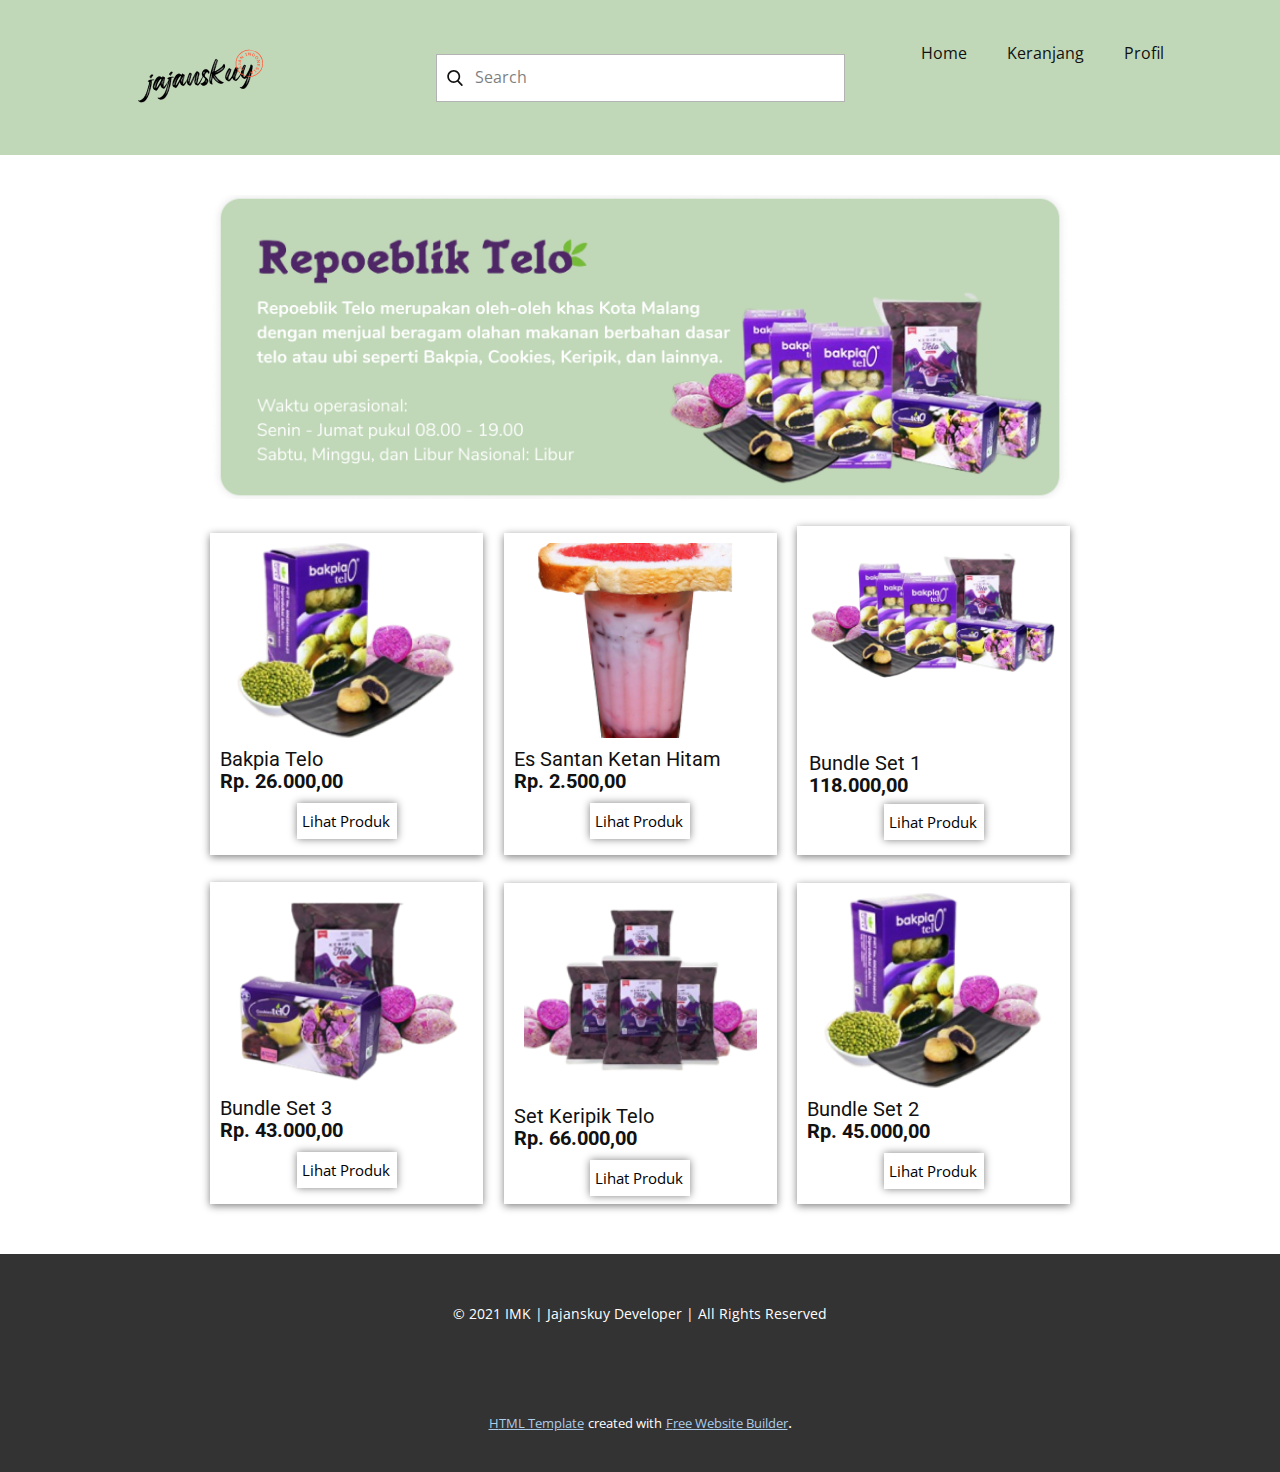
<file: index.html>
<!DOCTYPE html>
<html style="font-size: 16px;">
  <head>
    <meta name="viewport" content="width=device-width, initial-scale=1.0">
    <meta charset="utf-8">
    <meta name="keywords" content="Bakpia TeloRp. 26.000,00, Bundle Set 1&nbsp;&nbsp;118.000,00, Es Santan Ketan HitamRp. 2.500,00, Set Keripik TeloRp. 66.000,00, Bundle Set 2Rp. 45.000,00, Bundle Set 3Rp. 43.000,00">
    <meta name="description" content="">
    <meta name="page_type" content="np-template-header-footer-from-plugin">
    <title>Home</title>
    <link rel="stylesheet" href="nicepage.css" media="screen">
<link rel="stylesheet" href="Home.css" media="screen">
    <script class="u-script" type="text/javascript" src="jquery.js" defer=""></script>
    <script class="u-script" type="text/javascript" src="nicepage.js" defer=""></script>
    <meta name="generator" content="Nicepage 4.2.0, nicepage.com">
    <link id="u-theme-google-font" rel="stylesheet" href="https://fonts.googleapis.com/css?family=Roboto:100,100i,300,300i,400,400i,500,500i,700,700i,900,900i|Open+Sans:300,300i,400,400i,600,600i,700,700i,800,800i">
    
    
    <script type="application/ld+json">{
		"@context": "http://schema.org",
		"@type": "Organization",
		"name": "",
		"logo": "images/2_150.png"
}</script>
    <meta name="theme-color" content="#478ac9">
    <meta property="og:title" content="Home">
    <meta property="og:type" content="website">
  </head>
  <body data-home-page="Home.html" data-home-page-title="Home" class="u-body u-overlap"><header class="u-clearfix u-custom-color-1 u-header u-header" id="sec-928f"><div class="u-clearfix u-sheet u-sheet-1">
        <a href="https://nicepage.com" class="u-image u-logo u-image-1" data-image-width="150" data-image-height="68">
          <img src="images/2_150.png" class="u-logo-image u-logo-image-1">
        </a>
        <form action="#" method="get" class="u-border-1 u-border-grey-30 u-search u-search-left u-white u-search-1">
          <button class="u-search-button" type="submit">
            <span class="u-search-icon u-spacing-10">
              <svg class="u-svg-link" preserveAspectRatio="xMidYMin slice" viewBox="0 0 56.966 56.966"><use xmlns:xlink="http://www.w3.org/1999/xlink" xlink:href="#svg-10b7"></use></svg>
              <svg xmlns="http://www.w3.org/2000/svg" xmlns:xlink="http://www.w3.org/1999/xlink" version="1.1" id="svg-10b7" x="0px" y="0px" viewBox="0 0 56.966 56.966" style="enable-background:new 0 0 56.966 56.966;" xml:space="preserve" class="u-svg-content"><path d="M55.146,51.887L41.588,37.786c3.486-4.144,5.396-9.358,5.396-14.786c0-12.682-10.318-23-23-23s-23,10.318-23,23  s10.318,23,23,23c4.761,0,9.298-1.436,13.177-4.162l13.661,14.208c0.571,0.593,1.339,0.92,2.162,0.92  c0.779,0,1.518-0.297,2.079-0.837C56.255,54.982,56.293,53.08,55.146,51.887z M23.984,6c9.374,0,17,7.626,17,17s-7.626,17-17,17  s-17-7.626-17-17S14.61,6,23.984,6z"></path></svg>
            </span>
          </button>
          <input class="u-search-input u-search-input-1" type="search" name="search" value="" placeholder="Search">
        </form>
        <a href="https://nicepage.com/k/university-website-templates" class="u-border-1 u-border-active-palette-2-base u-border-hover-palette-1-base u-btn u-button-style u-none u-text-palette-1-base u-btn-1"></a>
        <nav class="u-menu u-menu-dropdown u-offcanvas u-menu-1">
          <div class="menu-collapse">
            <a class="u-button-style u-nav-link" href="#">
              <svg viewBox="0 0 24 24"><use xmlns:xlink="http://www.w3.org/1999/xlink" xlink:href="#menu-hamburger"></use></svg>
              <svg version="1.1" xmlns="http://www.w3.org/2000/svg" xmlns:xlink="http://www.w3.org/1999/xlink"><defs><symbol id="menu-hamburger" viewBox="0 0 16 16" style="width: 16px; height: 16px;"><rect y="1" width="16" height="2"></rect><rect y="7" width="16" height="2"></rect><rect y="13" width="16" height="2"></rect>
</symbol>
</defs></svg>
            </a>
          </div>
          <div class="u-custom-menu u-nav-container">
            <ul class="u-nav u-unstyled"><li class="u-nav-item"><a class="u-button-style u-nav-link" href="Home.html">Home</a>
</li><li class="u-nav-item"><a class="u-button-style u-nav-link" href="Keranjang.html">Keranjang</a>
</li><li class="u-nav-item"><a class="u-button-style u-nav-link" href="Profil.html">Profil</a>
</li></ul>
          </div>
          <div class="u-custom-menu u-nav-container-collapse">
            <div class="u-black u-container-style u-inner-container-layout u-opacity u-opacity-95 u-sidenav">
              <div class="u-inner-container-layout u-sidenav-overflow">
                <div class="u-menu-close"></div>
                <ul class="u-align-center u-nav u-popupmenu-items u-unstyled u-nav-2"><li class="u-nav-item"><a class="u-button-style u-nav-link" href="Home.html">Home</a>
</li><li class="u-nav-item"><a class="u-button-style u-nav-link" href="Keranjang.html">Keranjang</a>
</li><li class="u-nav-item"><a class="u-button-style u-nav-link" href="Profil.html">Profil</a>
</li></ul>
              </div>
            </div>
            <div class="u-black u-menu-overlay u-opacity u-opacity-70"></div>
          </div>
        </nav>
      </div></header>
    <section class="u-clearfix u-section-1" id="sec-2826">
      <div class="u-clearfix u-sheet u-sheet-1">
        <img class="u-image u-image-default u-image-1" src="images/Group79.png" alt="" data-image-width="882" data-image-height="326"><!--post_details--><!--post_details_options_json--><!--{"source":""}--><!--/post_details_options_json--><!--blog_post-->
        <div class="u-container-style u-post-details u-post-details-1">
          <div class="u-container-layout u-container-layout-1"><!--blog_post_image-->
            <img src="images/image401.png" alt="" class="u-blog-control u-image u-image-default u-image-2" data-image-width="240" data-image-height="123"><!--/blog_post_image-->
            <h2 class="u-text u-text-default u-text-1">Bundle Set 1&nbsp;<b>&nbsp;<br>118.000,00</b>
            </h2>
            <a href="https://nicepage.com/k/awards-website-templates" class="u-border-none u-btn u-button-style u-hover-custom-color-1 u-none u-text-black u-text-hover-white u-btn-1">
              <span style="font-weight: normal;">Lihat Produk</span>
            </a>
          </div>
        </div><!--/blog_post--><!--/post_details--><!--post_details--><!--post_details_options_json--><!--{"source":""}--><!--/post_details_options_json--><!--blog_post-->
        <div class="u-container-style u-post-details u-post-details-2">
          <div class="u-container-layout u-container-layout-2"><!--blog_post_image-->
            <img src="images/image342.png" alt="" class="u-blog-control u-image u-image-default u-image-3" data-image-width="196" data-image-height="180"><!--/blog_post_image-->
            <h2 class="u-text u-text-default u-text-2">Bakpia Telo<br><b>Rp. 26.000,00</b>
            </h2>
            <a href="barang-bakpia.html" data-page-id="1119196" class="u-border-none u-btn u-button-style u-hover-custom-color-1 u-none u-text-black u-text-hover-white u-btn-2">
              <span style="font-weight: normal;">Lihat Produk</span>
            </a>
          </div>
        </div><!--/blog_post--><!--/post_details--><!--post_details--><!--post_details_options_json--><!--{"source":""}--><!--/post_details_options_json--><!--blog_post-->
        <div class="u-container-style u-post-details u-post-details-3">
          <div class="u-container-layout u-container-layout-3"><!--blog_post_image-->
            <img src="images/image143.png" alt="" class="u-blog-control u-image u-image-default u-image-4" data-image-width="244" data-image-height="180"><!--/blog_post_image-->
            <h2 class="u-text u-text-default u-text-3">Es Santan Ketan Hitam<br><b>Rp. 2.500,00</b>
            </h2>
            <a href="Barang-es-Santan.html" data-page-id="1119147" class="u-border-none u-btn u-button-style u-hover-custom-color-1 u-none u-text-black u-text-hover-white u-btn-3">
              <span style="font-weight: normal;">Lihat Produk</span>
            </a>
          </div>
        </div><!--/blog_post--><!--/post_details--><!--post_details--><!--post_details_options_json--><!--{"source":""}--><!--/post_details_options_json--><!--blog_post-->
        <div class="u-container-style u-post-details u-post-details-4">
          <div class="u-container-layout u-container-layout-4"><!--blog_post_image-->
            <img src="images/image391.png" alt="" class="u-blog-control u-image u-image-default u-image-5" data-image-width="218" data-image-height="180"><!--/blog_post_image-->
            <h2 class="u-text u-text-default u-text-4">Bundle Set 3<br><b>Rp. 43.000,00</b>
            </h2>
            <a href="https://nicepage.com/k/awards-website-templates" class="u-border-none u-btn u-button-style u-hover-custom-color-1 u-none u-text-black u-text-hover-white u-btn-4">
              <span style="font-weight: normal;">Lihat Produk</span>
            </a>
          </div>
        </div><!--/blog_post--><!--/post_details--><!--post_details--><!--post_details_options_json--><!--{"source":""}--><!--/post_details_options_json--><!--blog_post-->
        <div class="u-container-style u-post-details u-post-details-5">
          <div class="u-container-layout u-valign-top u-container-layout-5"><!--blog_post_image-->
            <img src="images/image161.png" alt="" class="u-blog-control u-image u-image-default u-image-6" data-image-width="244" data-image-height="163"><!--/blog_post_image-->
            <h2 class="u-text u-text-default u-text-5">Set Keripik Telo<br><b>Rp. 66.000,00</b>
            </h2>
            <a href="https://nicepage.com/k/awards-website-templates" class="u-border-none u-btn u-button-style u-hover-custom-color-1 u-none u-text-black u-text-hover-white u-btn-5">
              <span style="font-weight: normal;">Lihat Produk</span>
            </a>
          </div>
        </div><!--/blog_post--><!--/post_details--><!--post_details--><!--post_details_options_json--><!--{"source":""}--><!--/post_details_options_json--><!--blog_post-->
        <div class="u-container-style u-post-details u-post-details-6">
          <div class="u-container-layout u-container-layout-6"><!--blog_post_image-->
            <img src="images/image342.png" alt="" class="u-blog-control u-image u-image-default u-image-7" data-image-width="196" data-image-height="180"><!--/blog_post_image-->
            <h2 class="u-text u-text-default u-text-6">Bundle Set 2<br><b>Rp. 45.000,00</b>
            </h2>
            <a href="https://nicepage.com/k/awards-website-templates" class="u-border-none u-btn u-button-style u-hover-custom-color-1 u-none u-text-black u-text-hover-white u-btn-6">
              <span style="font-weight: normal;">Lihat Produk</span>
            </a>
          </div>
        </div><!--/blog_post--><!--/post_details-->
      </div>
    </section>
    
    
    <footer class="u-align-center u-clearfix u-footer u-grey-80 u-footer" id="sec-ecdf"><div class="u-clearfix u-sheet u-sheet-1">
        <p class="u-small-text u-text u-text-variant u-text-1"> © 2021 IMK | Jajanskuy Developer | All Rights Reserved</p>
      </div></footer>
    <section class="u-backlink u-clearfix u-grey-80">
      <a class="u-link" href="https://nicepage.com/html-templates" target="_blank">
        <span>HTML Template</span>
      </a>
      <p class="u-text">
        <span>created with</span>
      </p>
      <a class="u-link" href="https://nicepage.online" target="_blank">
        <span>Free Website Builder</span>
      </a>. 
    </section>
  </body>
</html>
</file>
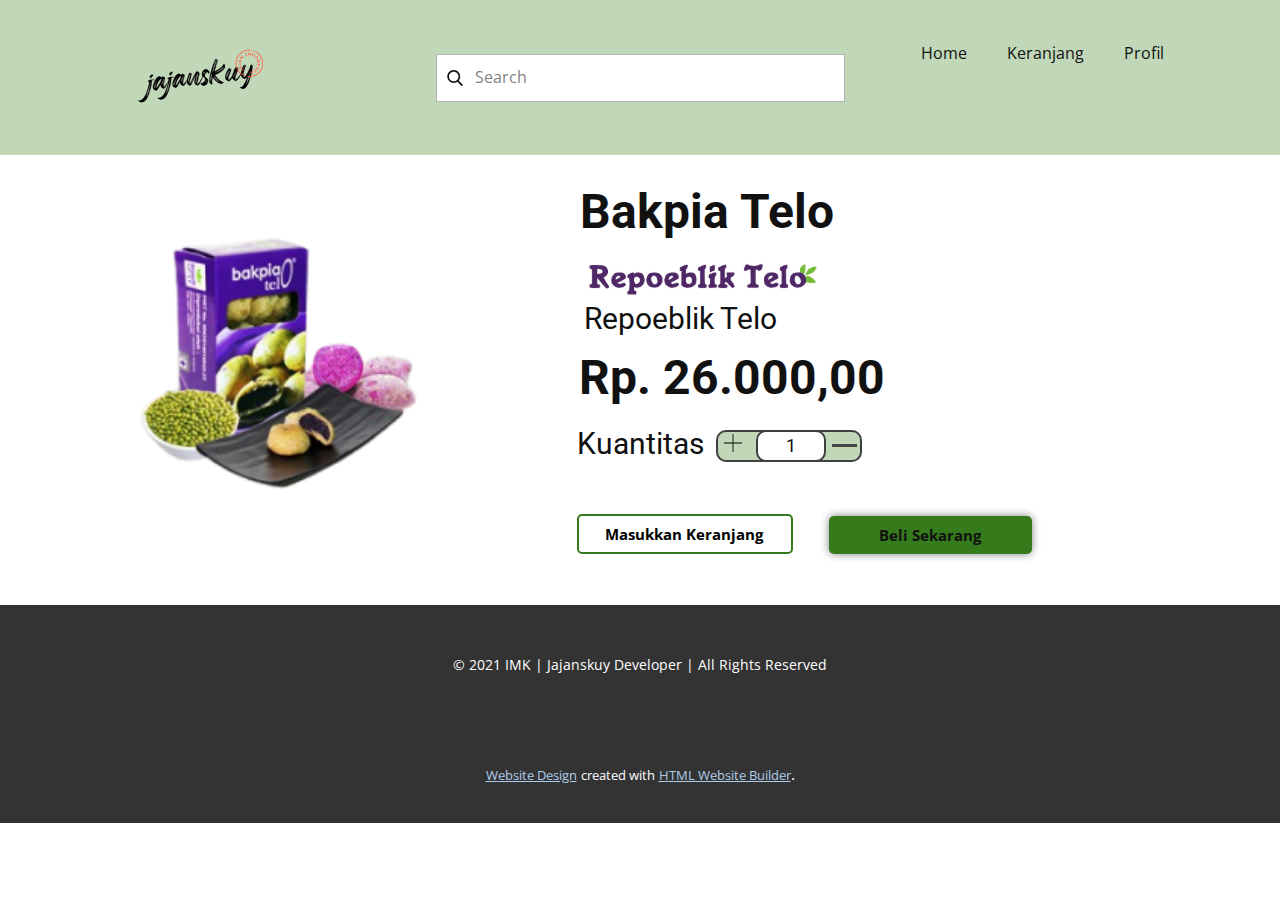
<file: barang-bakpia.html>
<!DOCTYPE html>
<html style="font-size: 16px;">
  <head>
    <meta name="viewport" content="width=device-width, initial-scale=1.0">
    <meta charset="utf-8">
    <meta name="keywords" content="Bakpia Telo, Rp. 26.000,00">
    <meta name="description" content="">
    <meta name="page_type" content="np-template-header-footer-from-plugin">
    <title>barang bakpia</title>
    <link rel="stylesheet" href="nicepage.css" media="screen">
<link rel="stylesheet" href="barang-bakpia.css" media="screen">
    <script class="u-script" type="text/javascript" src="jquery.js" defer=""></script>
    <script class="u-script" type="text/javascript" src="nicepage.js" defer=""></script>
    <meta name="generator" content="Nicepage 4.2.0, nicepage.com">
    <link id="u-theme-google-font" rel="stylesheet" href="https://fonts.googleapis.com/css?family=Roboto:100,100i,300,300i,400,400i,500,500i,700,700i,900,900i|Open+Sans:300,300i,400,400i,600,600i,700,700i,800,800i">
    
    
    <script type="application/ld+json">{
		"@context": "http://schema.org",
		"@type": "Organization",
		"name": "",
		"logo": "images/2_150.png"
}</script>
    <meta name="theme-color" content="#478ac9">
    <meta property="og:title" content="barang bakpia">
    <meta property="og:type" content="website">
  </head>
  <body class="u-body"><header class="u-clearfix u-custom-color-1 u-header u-header" id="sec-928f"><div class="u-clearfix u-sheet u-sheet-1">
        <a href="https://nicepage.com" class="u-image u-logo u-image-1" data-image-width="150" data-image-height="68">
          <img src="images/2_150.png" class="u-logo-image u-logo-image-1">
        </a>
        <form action="#" method="get" class="u-border-1 u-border-grey-30 u-search u-search-left u-white u-search-1">
          <button class="u-search-button" type="submit">
            <span class="u-search-icon u-spacing-10">
              <svg class="u-svg-link" preserveAspectRatio="xMidYMin slice" viewBox="0 0 56.966 56.966"><use xmlns:xlink="http://www.w3.org/1999/xlink" xlink:href="#svg-10b7"></use></svg>
              <svg xmlns="http://www.w3.org/2000/svg" xmlns:xlink="http://www.w3.org/1999/xlink" version="1.1" id="svg-10b7" x="0px" y="0px" viewBox="0 0 56.966 56.966" style="enable-background:new 0 0 56.966 56.966;" xml:space="preserve" class="u-svg-content"><path d="M55.146,51.887L41.588,37.786c3.486-4.144,5.396-9.358,5.396-14.786c0-12.682-10.318-23-23-23s-23,10.318-23,23  s10.318,23,23,23c4.761,0,9.298-1.436,13.177-4.162l13.661,14.208c0.571,0.593,1.339,0.92,2.162,0.92  c0.779,0,1.518-0.297,2.079-0.837C56.255,54.982,56.293,53.08,55.146,51.887z M23.984,6c9.374,0,17,7.626,17,17s-7.626,17-17,17  s-17-7.626-17-17S14.61,6,23.984,6z"></path></svg>
            </span>
          </button>
          <input class="u-search-input u-search-input-1" type="search" name="search" value="" placeholder="Search">
        </form>
        <a href="https://nicepage.com/k/university-website-templates" class="u-border-1 u-border-active-palette-2-base u-border-hover-palette-1-base u-btn u-button-style u-none u-text-palette-1-base u-btn-1"></a>
        <nav class="u-menu u-menu-dropdown u-offcanvas u-menu-1">
          <div class="menu-collapse">
            <a class="u-button-style u-nav-link" href="#">
              <svg viewBox="0 0 24 24"><use xmlns:xlink="http://www.w3.org/1999/xlink" xlink:href="#menu-hamburger"></use></svg>
              <svg version="1.1" xmlns="http://www.w3.org/2000/svg" xmlns:xlink="http://www.w3.org/1999/xlink"><defs><symbol id="menu-hamburger" viewBox="0 0 16 16" style="width: 16px; height: 16px;"><rect y="1" width="16" height="2"></rect><rect y="7" width="16" height="2"></rect><rect y="13" width="16" height="2"></rect>
</symbol>
</defs></svg>
            </a>
          </div>
          <div class="u-custom-menu u-nav-container">
            <ul class="u-nav u-unstyled"><li class="u-nav-item"><a class="u-button-style u-nav-link" href="Home.html">Home</a>
</li><li class="u-nav-item"><a class="u-button-style u-nav-link" href="Keranjang.html">Keranjang</a>
</li><li class="u-nav-item"><a class="u-button-style u-nav-link" href="Profil.html">Profil</a>
</li></ul>
          </div>
          <div class="u-custom-menu u-nav-container-collapse">
            <div class="u-black u-container-style u-inner-container-layout u-opacity u-opacity-95 u-sidenav">
              <div class="u-inner-container-layout u-sidenav-overflow">
                <div class="u-menu-close"></div>
                <ul class="u-align-center u-nav u-popupmenu-items u-unstyled u-nav-2"><li class="u-nav-item"><a class="u-button-style u-nav-link" href="Home.html">Home</a>
</li><li class="u-nav-item"><a class="u-button-style u-nav-link" href="Keranjang.html">Keranjang</a>
</li><li class="u-nav-item"><a class="u-button-style u-nav-link" href="Profil.html">Profil</a>
</li></ul>
              </div>
            </div>
            <div class="u-black u-menu-overlay u-opacity u-opacity-70"></div>
          </div>
        </nav>
      </div></header>
    <section class="u-clearfix u-section-1" id="sec-e1af">
      <div class="u-clearfix u-sheet u-sheet-1">
        <h1 class="u-text u-text-default u-text-1"><b>Bakpia Telo</b>
        </h1>
        <img class="u-image u-image-default u-preserve-proportions u-image-1" src="images/image34.png" alt="" data-image-width="196" data-image-height="180">
        <img class="u-image u-image-default u-preserve-proportions u-image-2" src="images/image37.svg" alt="" data-image-width="243" data-image-height="52">
        <h3 class="u-text u-text-default u-text-2">Repoeblik Telo</h3>
        <h1 class="u-text u-text-default u-text-3"><b>Rp. 26.000,00</b>
        </h1>
        <h3 class="u-text u-text-default u-text-4">Kuantitas</h3>
        <div class="u-border-2 u-border-grey-75 u-container-style u-custom-color-1 u-group u-radius-10 u-shape-round u-group-1">
          <div class="u-container-layout u-container-layout-1"><span class="u-icon u-icon-circle u-icon-1"><svg class="u-svg-link" preserveAspectRatio="xMidYMin slice" viewBox="0 0 42 42" style=""><use xmlns:xlink="http://www.w3.org/1999/xlink" xlink:href="#svg-3cea"></use></svg><svg class="u-svg-content" viewBox="0 0 42 42" x="0px" y="0px" id="svg-3cea" style="enable-background:new 0 0 42 42;"><polygon points="42,20 22,20 22,0 20,0 20,20 0,20 0,22 20,22 20,42 22,42 22,22 42,22 "></polygon></svg></span>
          </div>
        </div>
        <div class="u-border-2 u-border-grey-75 u-container-style u-custom-color-1 u-group u-radius-10 u-shape-round u-group-2" data-href="https://nicepage.com">
          <div class="u-container-layout u-container-layout-2">
            <div class="u-border-3 u-border-grey-dark-1 u-line u-line-horizontal u-line-1"></div>
          </div>
        </div>
        <div class="u-border-2 u-border-grey-75 u-radius-10 u-shape u-shape-round u-white u-shape-1"></div>
        <h6 class="u-text u-text-default u-text-5">1<br>
        </h6>
        <a href="Home.html" data-page-id="1108546" class="u-border-2 u-border-custom-color-2 u-btn u-btn-round u-button-style u-hover-custom-color-1 u-none u-radius-5 u-text-black u-text-hover-black u-btn-1">Masukkan Keranjang</a>
        <a href="https://nicepage.cc" class="u-border-none u-btn u-btn-round u-button-style u-custom-color-2 u-hover-custom-color-1 u-radius-5 u-text-body-color u-text-hover-black u-btn-2">Beli Sekarang</a>
      </div>
    </section>
    
    
    <footer class="u-align-center u-clearfix u-footer u-grey-80 u-footer" id="sec-ecdf"><div class="u-clearfix u-sheet u-sheet-1">
        <p class="u-small-text u-text u-text-variant u-text-1"> © 2021 IMK | Jajanskuy Developer | All Rights Reserved</p>
      </div></footer>
    <section class="u-backlink u-clearfix u-grey-80">
      <a class="u-link" href="https://nicepage.com/website-design" target="_blank">
        <span>Website Design</span>
      </a>
      <p class="u-text">
        <span>created with</span>
      </p>
      <a class="u-link" href="https://nicepage.com/html-website-builder" target="_blank">
        <span>HTML Website Builder</span>
      </a>. 
    </section>
  </body>
</html>
</file>
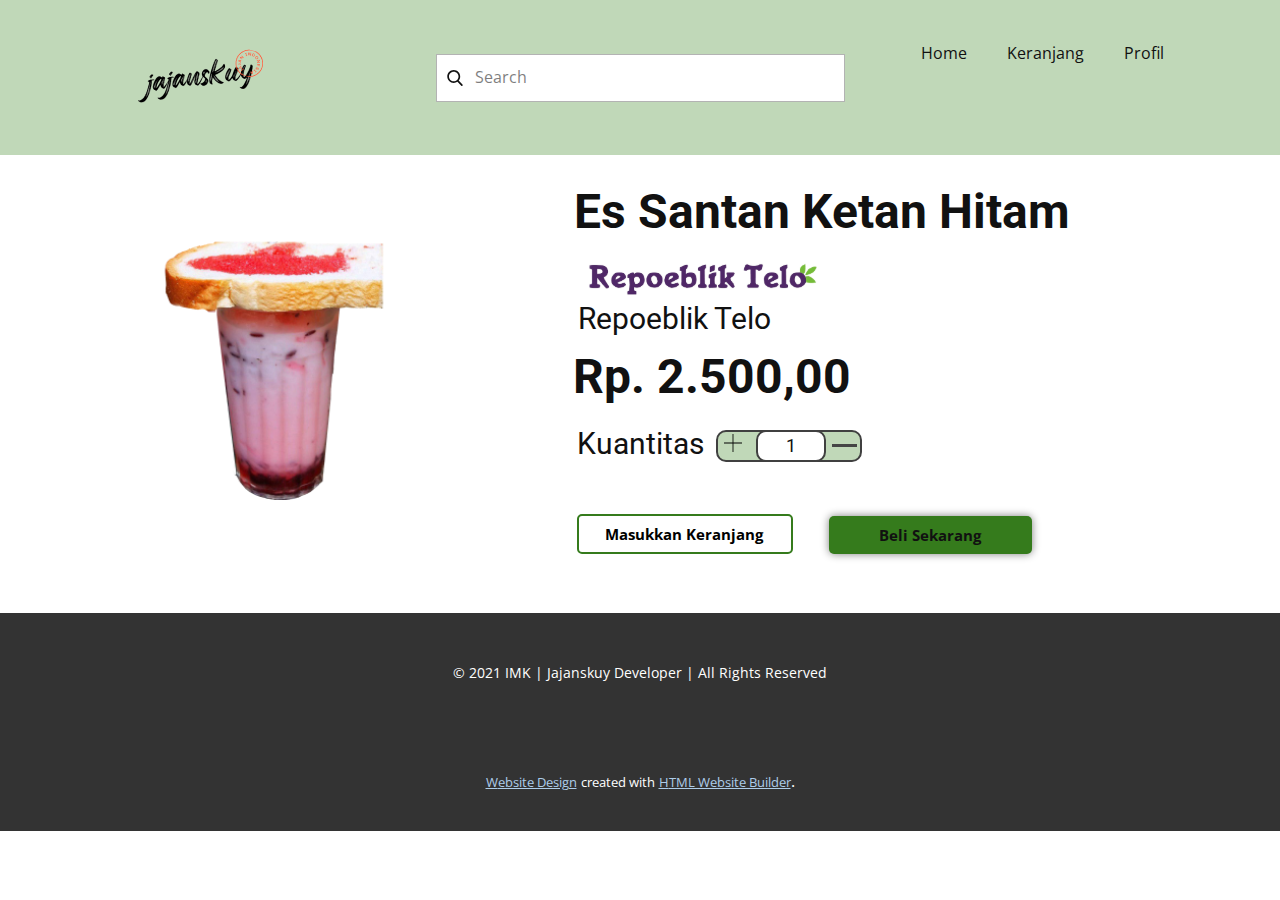
<file: Barang-es-Santan.html>
<!DOCTYPE html>
<html style="font-size: 16px;">
  <head>
    <meta name="viewport" content="width=device-width, initial-scale=1.0">
    <meta charset="utf-8">
    <meta name="keywords" content="Bakpia Telo, Rp. 26.000,00">
    <meta name="description" content="">
    <meta name="page_type" content="np-template-header-footer-from-plugin">
    <title>Barang es Santan</title>
    <link rel="stylesheet" href="nicepage.css" media="screen">
<link rel="stylesheet" href="Barang-es-Santan.css" media="screen">
    <script class="u-script" type="text/javascript" src="jquery.js" defer=""></script>
    <script class="u-script" type="text/javascript" src="nicepage.js" defer=""></script>
    <meta name="generator" content="Nicepage 4.2.0, nicepage.com">
    <link id="u-theme-google-font" rel="stylesheet" href="https://fonts.googleapis.com/css?family=Roboto:100,100i,300,300i,400,400i,500,500i,700,700i,900,900i|Open+Sans:300,300i,400,400i,600,600i,700,700i,800,800i">
    
    
    <script type="application/ld+json">{
		"@context": "http://schema.org",
		"@type": "Organization",
		"name": "",
		"logo": "images/2_150.png"
}</script>
    <meta name="theme-color" content="#478ac9">
    <meta property="og:title" content="Barang es Santan">
    <meta property="og:type" content="website">
  </head>
  <body class="u-body"><header class="u-clearfix u-custom-color-1 u-header u-header" id="sec-928f"><div class="u-clearfix u-sheet u-sheet-1">
        <a href="https://nicepage.com" class="u-image u-logo u-image-1" data-image-width="150" data-image-height="68">
          <img src="images/2_150.png" class="u-logo-image u-logo-image-1">
        </a>
        <form action="#" method="get" class="u-border-1 u-border-grey-30 u-search u-search-left u-white u-search-1">
          <button class="u-search-button" type="submit">
            <span class="u-search-icon u-spacing-10">
              <svg class="u-svg-link" preserveAspectRatio="xMidYMin slice" viewBox="0 0 56.966 56.966"><use xmlns:xlink="http://www.w3.org/1999/xlink" xlink:href="#svg-10b7"></use></svg>
              <svg xmlns="http://www.w3.org/2000/svg" xmlns:xlink="http://www.w3.org/1999/xlink" version="1.1" id="svg-10b7" x="0px" y="0px" viewBox="0 0 56.966 56.966" style="enable-background:new 0 0 56.966 56.966;" xml:space="preserve" class="u-svg-content"><path d="M55.146,51.887L41.588,37.786c3.486-4.144,5.396-9.358,5.396-14.786c0-12.682-10.318-23-23-23s-23,10.318-23,23  s10.318,23,23,23c4.761,0,9.298-1.436,13.177-4.162l13.661,14.208c0.571,0.593,1.339,0.92,2.162,0.92  c0.779,0,1.518-0.297,2.079-0.837C56.255,54.982,56.293,53.08,55.146,51.887z M23.984,6c9.374,0,17,7.626,17,17s-7.626,17-17,17  s-17-7.626-17-17S14.61,6,23.984,6z"></path></svg>
            </span>
          </button>
          <input class="u-search-input u-search-input-1" type="search" name="search" value="" placeholder="Search">
        </form>
        <a href="https://nicepage.com/k/university-website-templates" class="u-border-1 u-border-active-palette-2-base u-border-hover-palette-1-base u-btn u-button-style u-none u-text-palette-1-base u-btn-1"></a>
        <nav class="u-menu u-menu-dropdown u-offcanvas u-menu-1">
          <div class="menu-collapse">
            <a class="u-button-style u-nav-link" href="#">
              <svg viewBox="0 0 24 24"><use xmlns:xlink="http://www.w3.org/1999/xlink" xlink:href="#menu-hamburger"></use></svg>
              <svg version="1.1" xmlns="http://www.w3.org/2000/svg" xmlns:xlink="http://www.w3.org/1999/xlink"><defs><symbol id="menu-hamburger" viewBox="0 0 16 16" style="width: 16px; height: 16px;"><rect y="1" width="16" height="2"></rect><rect y="7" width="16" height="2"></rect><rect y="13" width="16" height="2"></rect>
</symbol>
</defs></svg>
            </a>
          </div>
          <div class="u-custom-menu u-nav-container">
            <ul class="u-nav u-unstyled"><li class="u-nav-item"><a class="u-button-style u-nav-link" href="Home.html">Home</a>
</li><li class="u-nav-item"><a class="u-button-style u-nav-link" href="Keranjang.html">Keranjang</a>
</li><li class="u-nav-item"><a class="u-button-style u-nav-link" href="Profil.html">Profil</a>
</li></ul>
          </div>
          <div class="u-custom-menu u-nav-container-collapse">
            <div class="u-black u-container-style u-inner-container-layout u-opacity u-opacity-95 u-sidenav">
              <div class="u-inner-container-layout u-sidenav-overflow">
                <div class="u-menu-close"></div>
                <ul class="u-align-center u-nav u-popupmenu-items u-unstyled u-nav-2"><li class="u-nav-item"><a class="u-button-style u-nav-link" href="Home.html">Home</a>
</li><li class="u-nav-item"><a class="u-button-style u-nav-link" href="Keranjang.html">Keranjang</a>
</li><li class="u-nav-item"><a class="u-button-style u-nav-link" href="Profil.html">Profil</a>
</li></ul>
              </div>
            </div>
            <div class="u-black u-menu-overlay u-opacity u-opacity-70"></div>
          </div>
        </nav>
      </div></header>
    <section class="u-clearfix u-section-1" id="sec-e1af">
      <div class="u-clearfix u-sheet u-sheet-1">
        <h1 class="u-text u-text-default u-text-1"><b>Es Santan Ketan Hitam</b>
        </h1>
        <img class="u-image u-image-default u-preserve-proportions u-image-1" src="images/image141.png" alt="" data-image-width="292" data-image-height="270">
        <img class="u-image u-image-default u-preserve-proportions u-image-2" src="images/image37.svg" alt="" data-image-width="243" data-image-height="52">
        <h3 class="u-text u-text-default u-text-2">Repoeblik Telo</h3>
        <h1 class="u-text u-text-default u-text-3"><b>Rp. 2.500,00</b>
        </h1>
        <h3 class="u-text u-text-default u-text-4">Kuantitas</h3>
        <div class="u-border-2 u-border-grey-75 u-container-style u-custom-color-1 u-group u-radius-10 u-shape-round u-group-1">
          <div class="u-container-layout u-container-layout-1"><span class="u-icon u-icon-circle u-icon-1" data-href="Copy-of-Barang-es-Santan-2.html" data-page-id="1129625"><svg class="u-svg-link" preserveAspectRatio="xMidYMin slice" viewBox="0 0 42 42" style=""><use xmlns:xlink="http://www.w3.org/1999/xlink" xlink:href="#svg-3cea"></use></svg><svg class="u-svg-content" viewBox="0 0 42 42" x="0px" y="0px" id="svg-3cea" style="enable-background:new 0 0 42 42;"><polygon points="42,20 22,20 22,0 20,0 20,20 0,20 0,22 20,22 20,42 22,42 22,22 42,22 "></polygon></svg></span>
          </div>
        </div>
        <div class="u-border-2 u-border-grey-75 u-container-style u-custom-color-1 u-group u-radius-10 u-shape-round u-group-2" data-href="https://nicepage.com">
          <div class="u-container-layout u-container-layout-2">
            <div class="u-border-3 u-border-grey-dark-1 u-line u-line-horizontal u-line-1"></div>
          </div>
        </div>
        <div class="u-border-2 u-border-grey-75 u-radius-10 u-shape u-shape-round u-white u-shape-1"></div>
        <h6 class="u-text u-text-default u-text-5">1<br>
        </h6>
        <a href="https://nicepage.cc" class="u-border-2 u-border-custom-color-2 u-btn u-btn-round u-button-style u-hover-custom-color-1 u-none u-radius-5 u-text-black u-text-hover-black u-btn-1">Masukkan Keranjang</a>
        <a href="https://nicepage.cc" class="u-border-none u-btn u-btn-round u-button-style u-custom-color-2 u-hover-custom-color-1 u-radius-5 u-text-body-color u-text-hover-black u-btn-2">Beli Sekarang</a>
      </div>
    </section>
    
    
    <footer class="u-align-center u-clearfix u-footer u-grey-80 u-footer" id="sec-ecdf"><div class="u-clearfix u-sheet u-sheet-1">
        <p class="u-small-text u-text u-text-variant u-text-1"> © 2021 IMK | Jajanskuy Developer | All Rights Reserved</p>
      </div></footer>
    <section class="u-backlink u-clearfix u-grey-80">
      <a class="u-link" href="https://nicepage.com/website-design" target="_blank">
        <span>Website Design</span>
      </a>
      <p class="u-text">
        <span>created with</span>
      </p>
      <a class="u-link" href="https://nicepage.com/html-website-builder" target="_blank">
        <span>HTML Website Builder</span>
      </a>. 
    </section>
  </body>
</html>
</file>
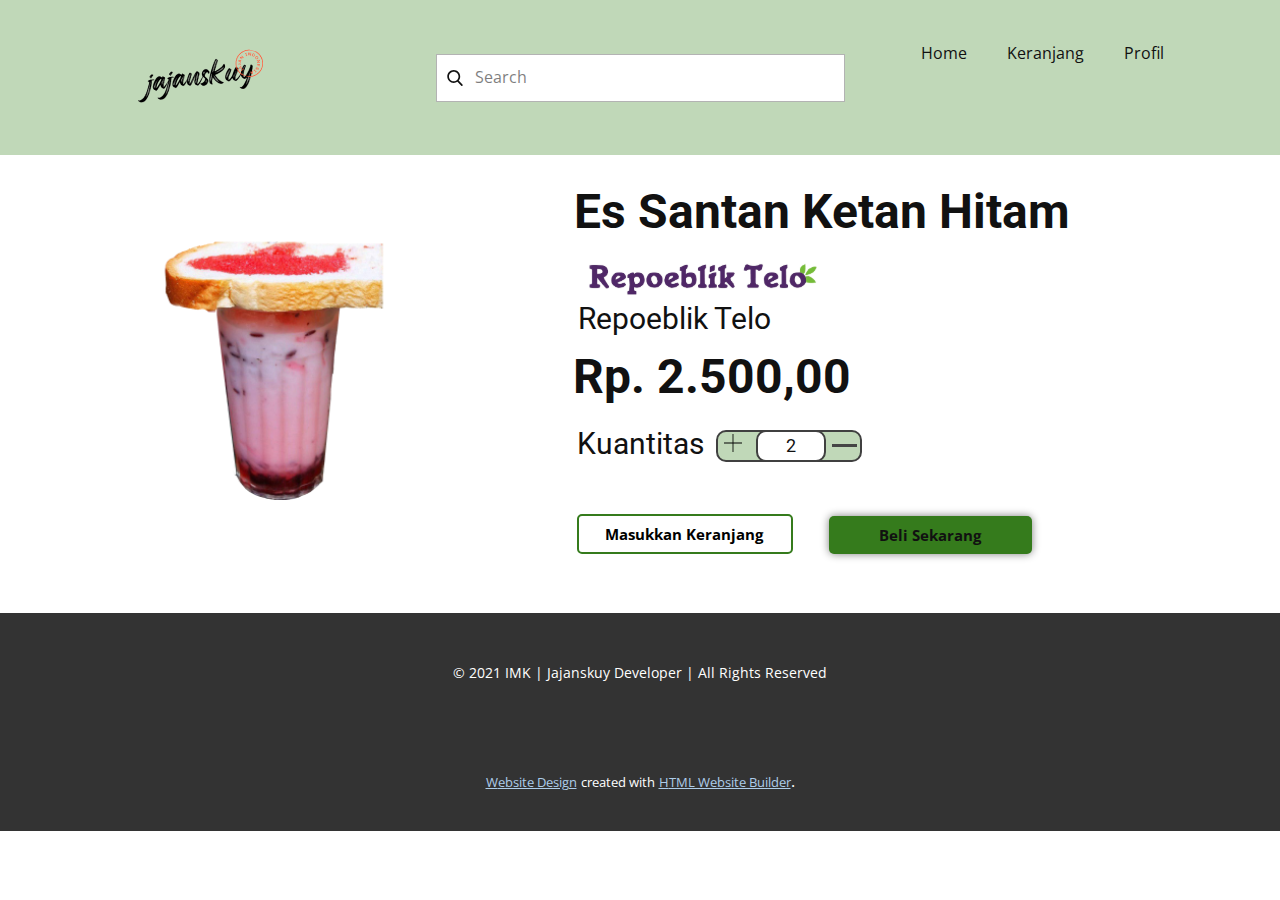
<file: Copy-of-Barang-es-Santan-2.html>
<!DOCTYPE html>
<html style="font-size: 16px;">
  <head>
    <meta name="viewport" content="width=device-width, initial-scale=1.0">
    <meta charset="utf-8">
    <meta name="keywords" content="Bakpia Telo, Rp. 26.000,00">
    <meta name="description" content="">
    <meta name="page_type" content="np-template-header-footer-from-plugin">
    <title>Copy of Barang es Santan 2</title>
    <link rel="stylesheet" href="nicepage.css" media="screen">
<link rel="stylesheet" href="Copy-of-Barang-es-Santan-2.css" media="screen">
    <script class="u-script" type="text/javascript" src="jquery.js" defer=""></script>
    <script class="u-script" type="text/javascript" src="nicepage.js" defer=""></script>
    <meta name="generator" content="Nicepage 4.2.0, nicepage.com">
    <link id="u-theme-google-font" rel="stylesheet" href="https://fonts.googleapis.com/css?family=Roboto:100,100i,300,300i,400,400i,500,500i,700,700i,900,900i|Open+Sans:300,300i,400,400i,600,600i,700,700i,800,800i">
    
    
    <script type="application/ld+json">{
		"@context": "http://schema.org",
		"@type": "Organization",
		"name": "",
		"logo": "images/2_150.png"
}</script>
    <meta name="theme-color" content="#478ac9">
    <meta property="og:title" content="Copy of Barang es Santan 2">
    <meta property="og:type" content="website">
  </head>
  <body class="u-body"><header class="u-clearfix u-custom-color-1 u-header u-header" id="sec-928f"><div class="u-clearfix u-sheet u-sheet-1">
        <a href="https://nicepage.com" class="u-image u-logo u-image-1" data-image-width="150" data-image-height="68">
          <img src="images/2_150.png" class="u-logo-image u-logo-image-1">
        </a>
        <form action="#" method="get" class="u-border-1 u-border-grey-30 u-search u-search-left u-white u-search-1">
          <button class="u-search-button" type="submit">
            <span class="u-search-icon u-spacing-10">
              <svg class="u-svg-link" preserveAspectRatio="xMidYMin slice" viewBox="0 0 56.966 56.966"><use xmlns:xlink="http://www.w3.org/1999/xlink" xlink:href="#svg-10b7"></use></svg>
              <svg xmlns="http://www.w3.org/2000/svg" xmlns:xlink="http://www.w3.org/1999/xlink" version="1.1" id="svg-10b7" x="0px" y="0px" viewBox="0 0 56.966 56.966" style="enable-background:new 0 0 56.966 56.966;" xml:space="preserve" class="u-svg-content"><path d="M55.146,51.887L41.588,37.786c3.486-4.144,5.396-9.358,5.396-14.786c0-12.682-10.318-23-23-23s-23,10.318-23,23  s10.318,23,23,23c4.761,0,9.298-1.436,13.177-4.162l13.661,14.208c0.571,0.593,1.339,0.92,2.162,0.92  c0.779,0,1.518-0.297,2.079-0.837C56.255,54.982,56.293,53.08,55.146,51.887z M23.984,6c9.374,0,17,7.626,17,17s-7.626,17-17,17  s-17-7.626-17-17S14.61,6,23.984,6z"></path></svg>
            </span>
          </button>
          <input class="u-search-input u-search-input-1" type="search" name="search" value="" placeholder="Search">
        </form>
        <a href="https://nicepage.com/k/university-website-templates" class="u-border-1 u-border-active-palette-2-base u-border-hover-palette-1-base u-btn u-button-style u-none u-text-palette-1-base u-btn-1"></a>
        <nav class="u-menu u-menu-dropdown u-offcanvas u-menu-1">
          <div class="menu-collapse">
            <a class="u-button-style u-nav-link" href="#">
              <svg viewBox="0 0 24 24"><use xmlns:xlink="http://www.w3.org/1999/xlink" xlink:href="#menu-hamburger"></use></svg>
              <svg version="1.1" xmlns="http://www.w3.org/2000/svg" xmlns:xlink="http://www.w3.org/1999/xlink"><defs><symbol id="menu-hamburger" viewBox="0 0 16 16" style="width: 16px; height: 16px;"><rect y="1" width="16" height="2"></rect><rect y="7" width="16" height="2"></rect><rect y="13" width="16" height="2"></rect>
</symbol>
</defs></svg>
            </a>
          </div>
          <div class="u-custom-menu u-nav-container">
            <ul class="u-nav u-unstyled"><li class="u-nav-item"><a class="u-button-style u-nav-link" href="Home.html">Home</a>
</li><li class="u-nav-item"><a class="u-button-style u-nav-link" href="Keranjang.html">Keranjang</a>
</li><li class="u-nav-item"><a class="u-button-style u-nav-link" href="Profil.html">Profil</a>
</li></ul>
          </div>
          <div class="u-custom-menu u-nav-container-collapse">
            <div class="u-black u-container-style u-inner-container-layout u-opacity u-opacity-95 u-sidenav">
              <div class="u-inner-container-layout u-sidenav-overflow">
                <div class="u-menu-close"></div>
                <ul class="u-align-center u-nav u-popupmenu-items u-unstyled u-nav-2"><li class="u-nav-item"><a class="u-button-style u-nav-link" href="Home.html">Home</a>
</li><li class="u-nav-item"><a class="u-button-style u-nav-link" href="Keranjang.html">Keranjang</a>
</li><li class="u-nav-item"><a class="u-button-style u-nav-link" href="Profil.html">Profil</a>
</li></ul>
              </div>
            </div>
            <div class="u-black u-menu-overlay u-opacity u-opacity-70"></div>
          </div>
        </nav>
      </div></header>
    <section class="u-clearfix u-section-1" id="sec-e1af">
      <div class="u-clearfix u-sheet u-sheet-1">
        <h1 class="u-text u-text-default u-text-1"><b>Es Santan Ketan Hitam</b>
        </h1>
        <img class="u-image u-image-default u-preserve-proportions u-image-1" src="images/image141.png" alt="" data-image-width="292" data-image-height="270">
        <img class="u-image u-image-default u-preserve-proportions u-image-2" src="images/image37.svg" alt="" data-image-width="243" data-image-height="52">
        <h3 class="u-text u-text-default u-text-2">Repoeblik Telo</h3>
        <h1 class="u-text u-text-default u-text-3"><b>Rp. 2.500,00</b>
        </h1>
        <h3 class="u-text u-text-default u-text-4">Kuantitas</h3>
        <div class="u-border-2 u-border-grey-75 u-container-style u-custom-color-1 u-group u-radius-10 u-shape-round u-group-1">
          <div class="u-container-layout u-container-layout-1"><span class="u-icon u-icon-circle u-icon-1"><svg class="u-svg-link" preserveAspectRatio="xMidYMin slice" viewBox="0 0 42 42" style=""><use xmlns:xlink="http://www.w3.org/1999/xlink" xlink:href="#svg-3cea"></use></svg><svg class="u-svg-content" viewBox="0 0 42 42" x="0px" y="0px" id="svg-3cea" style="enable-background:new 0 0 42 42;"><polygon points="42,20 22,20 22,0 20,0 20,20 0,20 0,22 20,22 20,42 22,42 22,22 42,22 "></polygon></svg></span>
          </div>
        </div>
        <div class="u-border-2 u-border-grey-75 u-container-style u-custom-color-1 u-group u-radius-10 u-shape-round u-group-2" data-href="https://nicepage.com">
          <div class="u-container-layout u-container-layout-2">
            <div class="u-border-3 u-border-grey-dark-1 u-line u-line-horizontal u-line-1"></div>
          </div>
        </div>
        <div class="u-border-2 u-border-grey-75 u-radius-10 u-shape u-shape-round u-white u-shape-1"></div>
        <h6 class="u-text u-text-5">2</h6>
        <a href="Home.html" data-page-id="1108546" class="u-border-2 u-border-custom-color-2 u-btn u-btn-round u-button-style u-hover-custom-color-1 u-none u-radius-5 u-text-black u-text-hover-black u-btn-1">Masukkan Keranjang</a>
        <a href="https://nicepage.cc" class="u-border-none u-btn u-btn-round u-button-style u-custom-color-2 u-hover-custom-color-1 u-radius-5 u-text-body-color u-text-hover-black u-btn-2">Beli Sekarang</a>
      </div>
    </section>
    
    
    <footer class="u-align-center u-clearfix u-footer u-grey-80 u-footer" id="sec-ecdf"><div class="u-clearfix u-sheet u-sheet-1">
        <p class="u-small-text u-text u-text-variant u-text-1"> © 2021 IMK | Jajanskuy Developer | All Rights Reserved</p>
      </div></footer>
    <section class="u-backlink u-clearfix u-grey-80">
      <a class="u-link" href="https://nicepage.com/website-design" target="_blank">
        <span>Website Design</span>
      </a>
      <p class="u-text">
        <span>created with</span>
      </p>
      <a class="u-link" href="https://nicepage.com/html-website-builder" target="_blank">
        <span>HTML Website Builder</span>
      </a>. 
    </section>
  </body>
</html>
</file>
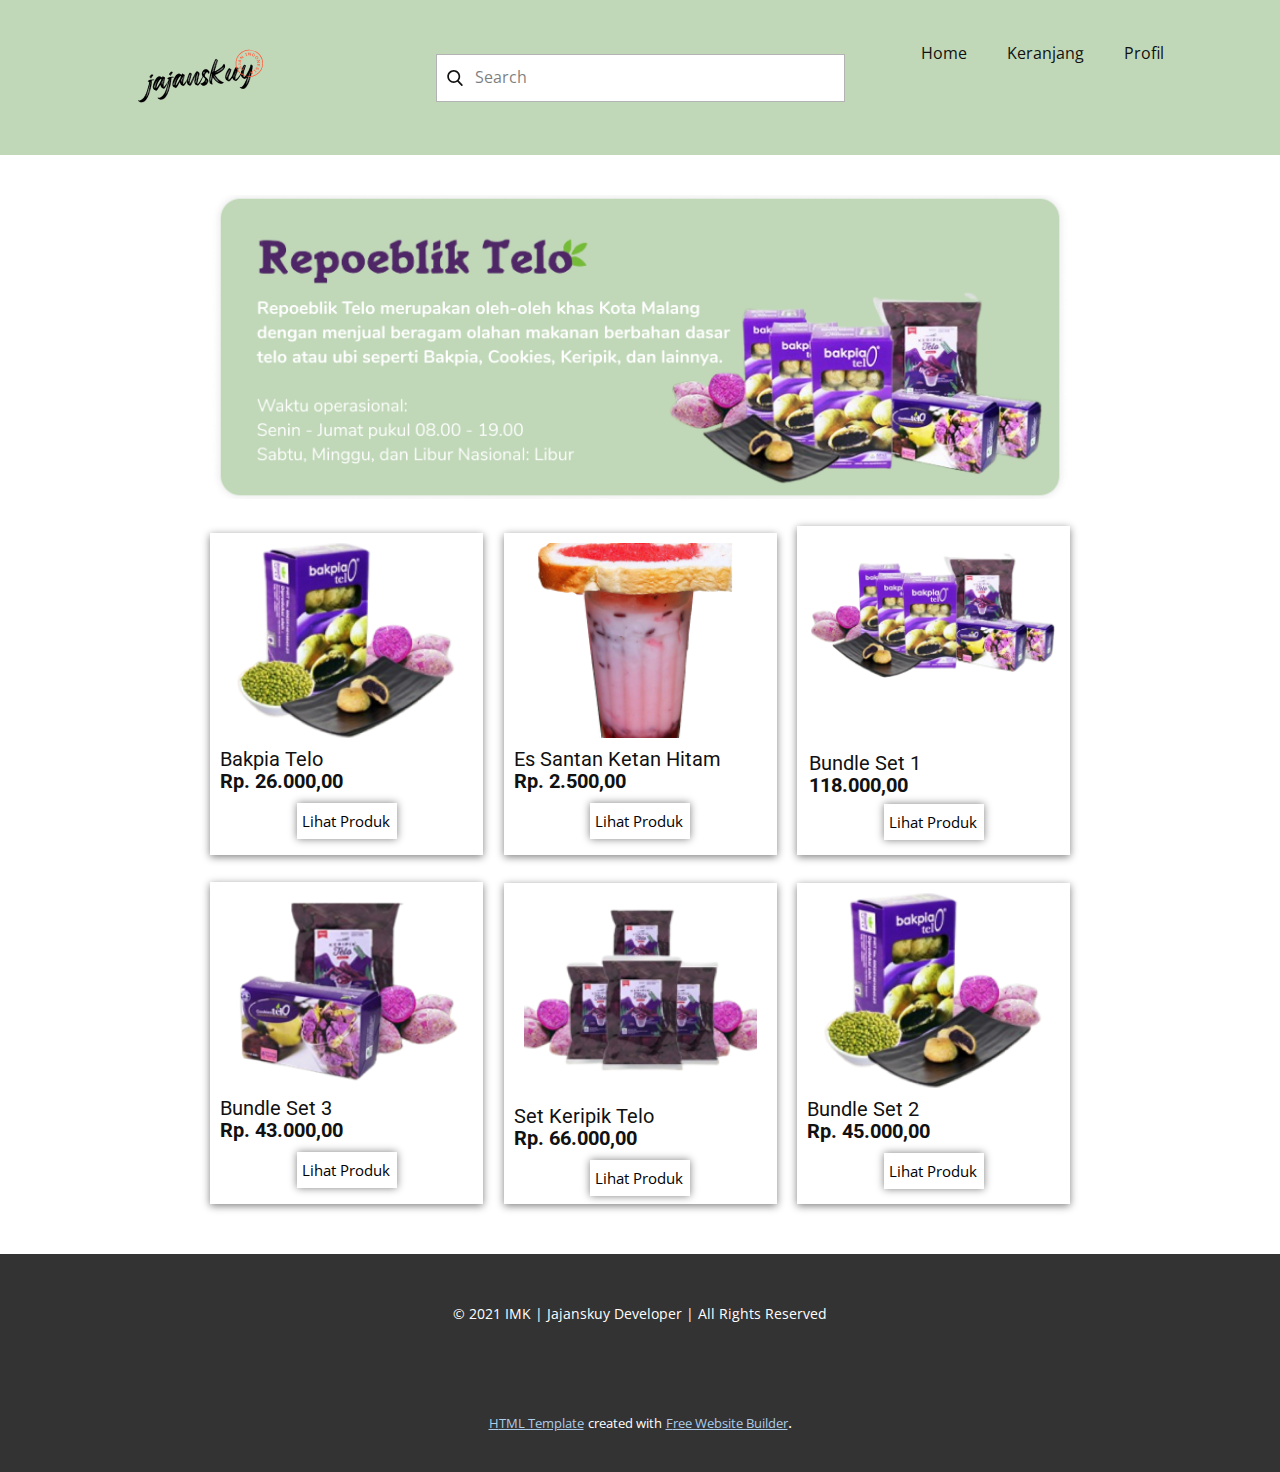
<file: Home.html>
<!DOCTYPE html>
<html style="font-size: 16px;">
  <head>
    <meta name="viewport" content="width=device-width, initial-scale=1.0">
    <meta charset="utf-8">
    <meta name="keywords" content="Bakpia TeloRp. 26.000,00, Bundle Set 1&nbsp;&nbsp;118.000,00, Es Santan Ketan HitamRp. 2.500,00, Set Keripik TeloRp. 66.000,00, Bundle Set 2Rp. 45.000,00, Bundle Set 3Rp. 43.000,00">
    <meta name="description" content="">
    <meta name="page_type" content="np-template-header-footer-from-plugin">
    <title>Home</title>
    <link rel="stylesheet" href="nicepage.css" media="screen">
<link rel="stylesheet" href="Home.css" media="screen">
    <script class="u-script" type="text/javascript" src="jquery.js" defer=""></script>
    <script class="u-script" type="text/javascript" src="nicepage.js" defer=""></script>
    <meta name="generator" content="Nicepage 4.2.0, nicepage.com">
    <link id="u-theme-google-font" rel="stylesheet" href="https://fonts.googleapis.com/css?family=Roboto:100,100i,300,300i,400,400i,500,500i,700,700i,900,900i|Open+Sans:300,300i,400,400i,600,600i,700,700i,800,800i">
    
    
    <script type="application/ld+json">{
		"@context": "http://schema.org",
		"@type": "Organization",
		"name": "",
		"logo": "images/2_150.png"
}</script>
    <meta name="theme-color" content="#478ac9">
    <meta property="og:title" content="Home">
    <meta property="og:type" content="website">
  </head>
  <body class="u-body u-overlap"><header class="u-clearfix u-custom-color-1 u-header u-header" id="sec-928f"><div class="u-clearfix u-sheet u-sheet-1">
        <a href="https://nicepage.com" class="u-image u-logo u-image-1" data-image-width="150" data-image-height="68">
          <img src="images/2_150.png" class="u-logo-image u-logo-image-1">
        </a>
        <form action="#" method="get" class="u-border-1 u-border-grey-30 u-search u-search-left u-white u-search-1">
          <button class="u-search-button" type="submit">
            <span class="u-search-icon u-spacing-10">
              <svg class="u-svg-link" preserveAspectRatio="xMidYMin slice" viewBox="0 0 56.966 56.966"><use xmlns:xlink="http://www.w3.org/1999/xlink" xlink:href="#svg-10b7"></use></svg>
              <svg xmlns="http://www.w3.org/2000/svg" xmlns:xlink="http://www.w3.org/1999/xlink" version="1.1" id="svg-10b7" x="0px" y="0px" viewBox="0 0 56.966 56.966" style="enable-background:new 0 0 56.966 56.966;" xml:space="preserve" class="u-svg-content"><path d="M55.146,51.887L41.588,37.786c3.486-4.144,5.396-9.358,5.396-14.786c0-12.682-10.318-23-23-23s-23,10.318-23,23  s10.318,23,23,23c4.761,0,9.298-1.436,13.177-4.162l13.661,14.208c0.571,0.593,1.339,0.92,2.162,0.92  c0.779,0,1.518-0.297,2.079-0.837C56.255,54.982,56.293,53.08,55.146,51.887z M23.984,6c9.374,0,17,7.626,17,17s-7.626,17-17,17  s-17-7.626-17-17S14.61,6,23.984,6z"></path></svg>
            </span>
          </button>
          <input class="u-search-input u-search-input-1" type="search" name="search" value="" placeholder="Search">
        </form>
        <a href="https://nicepage.com/k/university-website-templates" class="u-border-1 u-border-active-palette-2-base u-border-hover-palette-1-base u-btn u-button-style u-none u-text-palette-1-base u-btn-1"></a>
        <nav class="u-menu u-menu-dropdown u-offcanvas u-menu-1">
          <div class="menu-collapse">
            <a class="u-button-style u-nav-link" href="#">
              <svg viewBox="0 0 24 24"><use xmlns:xlink="http://www.w3.org/1999/xlink" xlink:href="#menu-hamburger"></use></svg>
              <svg version="1.1" xmlns="http://www.w3.org/2000/svg" xmlns:xlink="http://www.w3.org/1999/xlink"><defs><symbol id="menu-hamburger" viewBox="0 0 16 16" style="width: 16px; height: 16px;"><rect y="1" width="16" height="2"></rect><rect y="7" width="16" height="2"></rect><rect y="13" width="16" height="2"></rect>
</symbol>
</defs></svg>
            </a>
          </div>
          <div class="u-custom-menu u-nav-container">
            <ul class="u-nav u-unstyled"><li class="u-nav-item"><a class="u-button-style u-nav-link" href="Home.html">Home</a>
</li><li class="u-nav-item"><a class="u-button-style u-nav-link" href="Keranjang.html">Keranjang</a>
</li><li class="u-nav-item"><a class="u-button-style u-nav-link" href="Profil.html">Profil</a>
</li></ul>
          </div>
          <div class="u-custom-menu u-nav-container-collapse">
            <div class="u-black u-container-style u-inner-container-layout u-opacity u-opacity-95 u-sidenav">
              <div class="u-inner-container-layout u-sidenav-overflow">
                <div class="u-menu-close"></div>
                <ul class="u-align-center u-nav u-popupmenu-items u-unstyled u-nav-2"><li class="u-nav-item"><a class="u-button-style u-nav-link" href="Home.html">Home</a>
</li><li class="u-nav-item"><a class="u-button-style u-nav-link" href="Keranjang.html">Keranjang</a>
</li><li class="u-nav-item"><a class="u-button-style u-nav-link" href="Profil.html">Profil</a>
</li></ul>
              </div>
            </div>
            <div class="u-black u-menu-overlay u-opacity u-opacity-70"></div>
          </div>
        </nav>
      </div></header>
    <section class="u-clearfix u-section-1" id="sec-2826">
      <div class="u-clearfix u-sheet u-sheet-1">
        <img class="u-image u-image-default u-image-1" src="images/Group79.png" alt="" data-image-width="882" data-image-height="326"><!--post_details--><!--post_details_options_json--><!--{"source":""}--><!--/post_details_options_json--><!--blog_post-->
        <div class="u-container-style u-post-details u-post-details-1">
          <div class="u-container-layout u-container-layout-1"><!--blog_post_image-->
            <img src="images/image401.png" alt="" class="u-blog-control u-image u-image-default u-image-2" data-image-width="240" data-image-height="123"><!--/blog_post_image-->
            <h2 class="u-text u-text-default u-text-1">Bundle Set 1&nbsp;<b>&nbsp;<br>118.000,00</b>
            </h2>
            <a href="https://nicepage.com/k/awards-website-templates" class="u-border-none u-btn u-button-style u-hover-custom-color-1 u-none u-text-black u-text-hover-white u-btn-1">
              <span style="font-weight: normal;">Lihat Produk</span>
            </a>
          </div>
        </div><!--/blog_post--><!--/post_details--><!--post_details--><!--post_details_options_json--><!--{"source":""}--><!--/post_details_options_json--><!--blog_post-->
        <div class="u-container-style u-post-details u-post-details-2">
          <div class="u-container-layout u-container-layout-2"><!--blog_post_image-->
            <img src="images/image342.png" alt="" class="u-blog-control u-image u-image-default u-image-3" data-image-width="196" data-image-height="180"><!--/blog_post_image-->
            <h2 class="u-text u-text-default u-text-2">Bakpia Telo<br><b>Rp. 26.000,00</b>
            </h2>
            <a href="barang-bakpia.html" data-page-id="1119196" class="u-border-none u-btn u-button-style u-hover-custom-color-1 u-none u-text-black u-text-hover-white u-btn-2">
              <span style="font-weight: normal;">Lihat Produk</span>
            </a>
          </div>
        </div><!--/blog_post--><!--/post_details--><!--post_details--><!--post_details_options_json--><!--{"source":""}--><!--/post_details_options_json--><!--blog_post-->
        <div class="u-container-style u-post-details u-post-details-3">
          <div class="u-container-layout u-container-layout-3"><!--blog_post_image-->
            <img src="images/image143.png" alt="" class="u-blog-control u-image u-image-default u-image-4" data-image-width="244" data-image-height="180"><!--/blog_post_image-->
            <h2 class="u-text u-text-default u-text-3">Es Santan Ketan Hitam<br><b>Rp. 2.500,00</b>
            </h2>
            <a href="Barang-es-Santan.html" data-page-id="1119147" class="u-border-none u-btn u-button-style u-hover-custom-color-1 u-none u-text-black u-text-hover-white u-btn-3">
              <span style="font-weight: normal;">Lihat Produk</span>
            </a>
          </div>
        </div><!--/blog_post--><!--/post_details--><!--post_details--><!--post_details_options_json--><!--{"source":""}--><!--/post_details_options_json--><!--blog_post-->
        <div class="u-container-style u-post-details u-post-details-4">
          <div class="u-container-layout u-container-layout-4"><!--blog_post_image-->
            <img src="images/image391.png" alt="" class="u-blog-control u-image u-image-default u-image-5" data-image-width="218" data-image-height="180"><!--/blog_post_image-->
            <h2 class="u-text u-text-default u-text-4">Bundle Set 3<br><b>Rp. 43.000,00</b>
            </h2>
            <a href="https://nicepage.com/k/awards-website-templates" class="u-border-none u-btn u-button-style u-hover-custom-color-1 u-none u-text-black u-text-hover-white u-btn-4">
              <span style="font-weight: normal;">Lihat Produk</span>
            </a>
          </div>
        </div><!--/blog_post--><!--/post_details--><!--post_details--><!--post_details_options_json--><!--{"source":""}--><!--/post_details_options_json--><!--blog_post-->
        <div class="u-container-style u-post-details u-post-details-5">
          <div class="u-container-layout u-valign-top u-container-layout-5"><!--blog_post_image-->
            <img src="images/image161.png" alt="" class="u-blog-control u-image u-image-default u-image-6" data-image-width="244" data-image-height="163"><!--/blog_post_image-->
            <h2 class="u-text u-text-default u-text-5">Set Keripik Telo<br><b>Rp. 66.000,00</b>
            </h2>
            <a href="https://nicepage.com/k/awards-website-templates" class="u-border-none u-btn u-button-style u-hover-custom-color-1 u-none u-text-black u-text-hover-white u-btn-5">
              <span style="font-weight: normal;">Lihat Produk</span>
            </a>
          </div>
        </div><!--/blog_post--><!--/post_details--><!--post_details--><!--post_details_options_json--><!--{"source":""}--><!--/post_details_options_json--><!--blog_post-->
        <div class="u-container-style u-post-details u-post-details-6">
          <div class="u-container-layout u-container-layout-6"><!--blog_post_image-->
            <img src="images/image342.png" alt="" class="u-blog-control u-image u-image-default u-image-7" data-image-width="196" data-image-height="180"><!--/blog_post_image-->
            <h2 class="u-text u-text-default u-text-6">Bundle Set 2<br><b>Rp. 45.000,00</b>
            </h2>
            <a href="https://nicepage.com/k/awards-website-templates" class="u-border-none u-btn u-button-style u-hover-custom-color-1 u-none u-text-black u-text-hover-white u-btn-6">
              <span style="font-weight: normal;">Lihat Produk</span>
            </a>
          </div>
        </div><!--/blog_post--><!--/post_details-->
      </div>
    </section>
    
    
    <footer class="u-align-center u-clearfix u-footer u-grey-80 u-footer" id="sec-ecdf"><div class="u-clearfix u-sheet u-sheet-1">
        <p class="u-small-text u-text u-text-variant u-text-1"> © 2021 IMK | Jajanskuy Developer | All Rights Reserved</p>
      </div></footer>
    <section class="u-backlink u-clearfix u-grey-80">
      <a class="u-link" href="https://nicepage.com/html-templates" target="_blank">
        <span>HTML Template</span>
      </a>
      <p class="u-text">
        <span>created with</span>
      </p>
      <a class="u-link" href="https://nicepage.online" target="_blank">
        <span>Free Website Builder</span>
      </a>. 
    </section>
  </body>
</html>
</file>
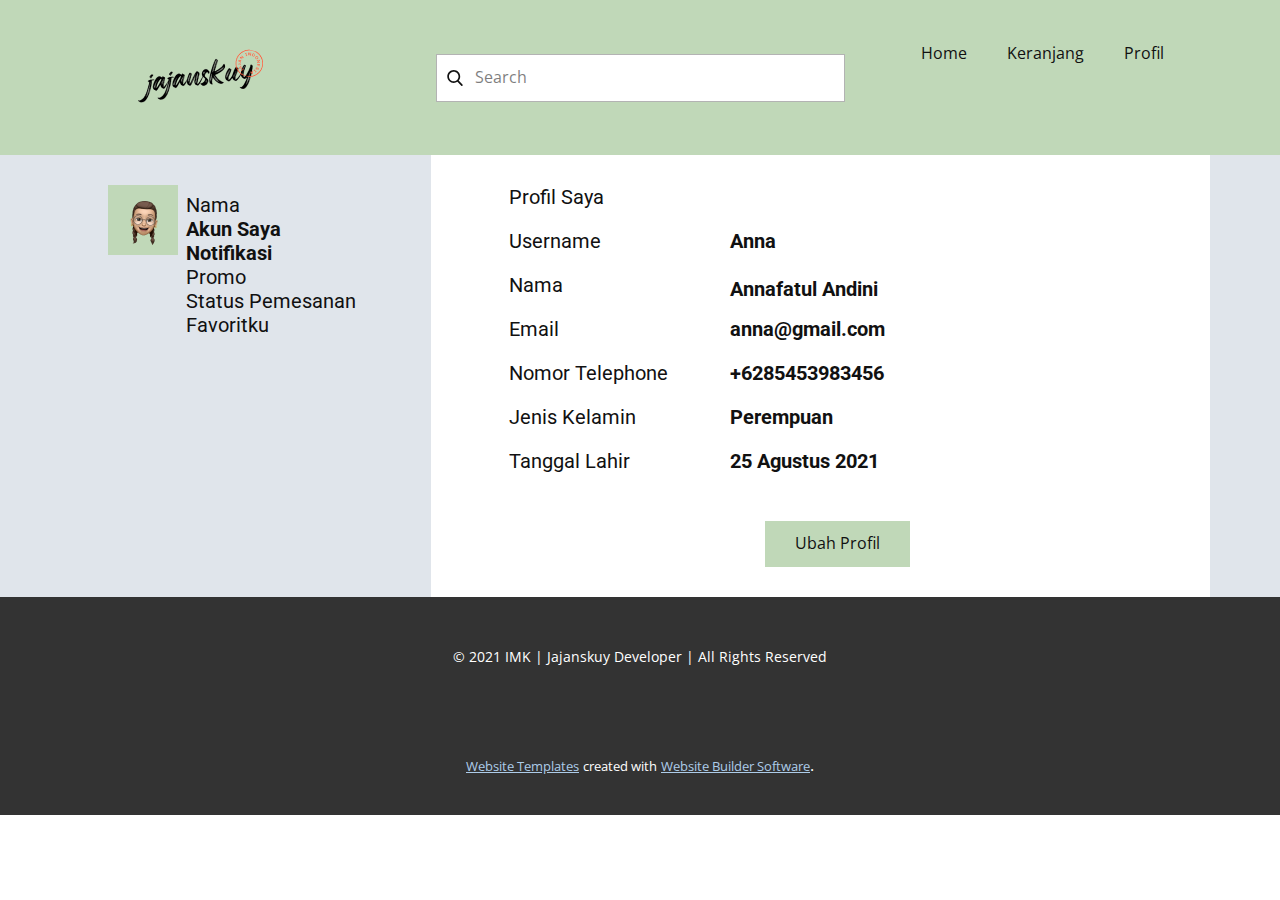
<file: Profil.html>
<!DOCTYPE html>
<html style="font-size: 16px;">
  <head>
    <meta name="viewport" content="width=device-width, initial-scale=1.0">
    <meta charset="utf-8">
    <meta name="keywords" content="">
    <meta name="description" content="">
    <meta name="page_type" content="np-template-header-footer-from-plugin">
    <title>Profil</title>
    <link rel="stylesheet" href="nicepage.css" media="screen">
<link rel="stylesheet" href="Profil.css" media="screen">
    <script class="u-script" type="text/javascript" src="jquery.js" defer=""></script>
    <script class="u-script" type="text/javascript" src="nicepage.js" defer=""></script>
    <meta name="generator" content="Nicepage 4.2.0, nicepage.com">
    <link id="u-theme-google-font" rel="stylesheet" href="https://fonts.googleapis.com/css?family=Roboto:100,100i,300,300i,400,400i,500,500i,700,700i,900,900i|Open+Sans:300,300i,400,400i,600,600i,700,700i,800,800i">
    
    
    <script type="application/ld+json">{
		"@context": "http://schema.org",
		"@type": "Organization",
		"name": "",
		"logo": "images/2_150.png"
}</script>
    <meta name="theme-color" content="#478ac9">
    <meta property="og:title" content="Profil">
    <meta property="og:type" content="website">
  </head>
  <body class="u-body"><header class="u-clearfix u-custom-color-1 u-header u-header" id="sec-928f"><div class="u-clearfix u-sheet u-sheet-1">
        <a href="https://nicepage.com" class="u-image u-logo u-image-1" data-image-width="150" data-image-height="68">
          <img src="images/2_150.png" class="u-logo-image u-logo-image-1">
        </a>
        <form action="#" method="get" class="u-border-1 u-border-grey-30 u-search u-search-left u-white u-search-1">
          <button class="u-search-button" type="submit">
            <span class="u-search-icon u-spacing-10">
              <svg class="u-svg-link" preserveAspectRatio="xMidYMin slice" viewBox="0 0 56.966 56.966"><use xmlns:xlink="http://www.w3.org/1999/xlink" xlink:href="#svg-10b7"></use></svg>
              <svg xmlns="http://www.w3.org/2000/svg" xmlns:xlink="http://www.w3.org/1999/xlink" version="1.1" id="svg-10b7" x="0px" y="0px" viewBox="0 0 56.966 56.966" style="enable-background:new 0 0 56.966 56.966;" xml:space="preserve" class="u-svg-content"><path d="M55.146,51.887L41.588,37.786c3.486-4.144,5.396-9.358,5.396-14.786c0-12.682-10.318-23-23-23s-23,10.318-23,23  s10.318,23,23,23c4.761,0,9.298-1.436,13.177-4.162l13.661,14.208c0.571,0.593,1.339,0.92,2.162,0.92  c0.779,0,1.518-0.297,2.079-0.837C56.255,54.982,56.293,53.08,55.146,51.887z M23.984,6c9.374,0,17,7.626,17,17s-7.626,17-17,17  s-17-7.626-17-17S14.61,6,23.984,6z"></path></svg>
            </span>
          </button>
          <input class="u-search-input u-search-input-1" type="search" name="search" value="" placeholder="Search">
        </form>
        <a href="https://nicepage.com/k/university-website-templates" class="u-border-1 u-border-active-palette-2-base u-border-hover-palette-1-base u-btn u-button-style u-none u-text-palette-1-base u-btn-1"></a>
        <nav class="u-menu u-menu-dropdown u-offcanvas u-menu-1">
          <div class="menu-collapse">
            <a class="u-button-style u-nav-link" href="#">
              <svg viewBox="0 0 24 24"><use xmlns:xlink="http://www.w3.org/1999/xlink" xlink:href="#menu-hamburger"></use></svg>
              <svg version="1.1" xmlns="http://www.w3.org/2000/svg" xmlns:xlink="http://www.w3.org/1999/xlink"><defs><symbol id="menu-hamburger" viewBox="0 0 16 16" style="width: 16px; height: 16px;"><rect y="1" width="16" height="2"></rect><rect y="7" width="16" height="2"></rect><rect y="13" width="16" height="2"></rect>
</symbol>
</defs></svg>
            </a>
          </div>
          <div class="u-custom-menu u-nav-container">
            <ul class="u-nav u-unstyled"><li class="u-nav-item"><a class="u-button-style u-nav-link" href="Home.html">Home</a>
</li><li class="u-nav-item"><a class="u-button-style u-nav-link" href="Keranjang.html">Keranjang</a>
</li><li class="u-nav-item"><a class="u-button-style u-nav-link" href="Profil.html">Profil</a>
</li></ul>
          </div>
          <div class="u-custom-menu u-nav-container-collapse">
            <div class="u-black u-container-style u-inner-container-layout u-opacity u-opacity-95 u-sidenav">
              <div class="u-inner-container-layout u-sidenav-overflow">
                <div class="u-menu-close"></div>
                <ul class="u-align-center u-nav u-popupmenu-items u-unstyled u-nav-2"><li class="u-nav-item"><a class="u-button-style u-nav-link" href="Home.html">Home</a>
</li><li class="u-nav-item"><a class="u-button-style u-nav-link" href="Keranjang.html">Keranjang</a>
</li><li class="u-nav-item"><a class="u-button-style u-nav-link" href="Profil.html">Profil</a>
</li></ul>
              </div>
            </div>
            <div class="u-black u-menu-overlay u-opacity u-opacity-70"></div>
          </div>
        </nav>
      </div></header>
    <section class="u-clearfix u-palette-5-light-2 u-section-1" id="sec-9185">
      <div class="u-clearfix u-sheet u-valign-middle u-sheet-1">
        <div class="u-clearfix u-expanded-width u-layout-wrap u-layout-wrap-1">
          <div class="u-layout">
            <div class="u-layout-row">
              <div class="u-align-left u-container-style u-layout-cell u-palette-5-light-2 u-size-19 u-layout-cell-1">
                <div class="u-container-layout u-container-layout-1">
                  <div class="u-container-style u-custom-color-1 u-group u-preserve-proportions u-shape-rectangle u-group-1">
                    <div class="u-container-layout u-container-layout-2">
                      <img class="u-image u-image-default u-preserve-proportions u-image-1" src="images/292.png" alt="" data-image-width="53" data-image-height="50">
                    </div>
                  </div>
                  <h5 class="u-text u-text-1">Nama</h5>
                  <h5 class="u-text u-text-2"><b>Akun Saya</b>
                  </h5>
                  <h5 class="u-text u-text-3"><b>Notifikasi</b>
                  </h5>
                  <h5 class="u-text u-text-4">Promo</h5>
                  <h5 class="u-text u-text-5">Status Pemesanan</h5>
                  <h5 class="u-text u-text-6">Favoritku</h5>
                </div>
              </div>
              <div class="u-container-style u-layout-cell u-size-41 u-white u-layout-cell-2">
                <div class="u-container-layout u-container-layout-3">
                  <h5 class="u-text u-text-default u-text-7">Profil Saya</h5>
                  <h5 class="u-text u-text-default u-text-8"><b>Anna</b>
                  </h5>
                  <h5 class="u-text u-text-default u-text-9">Username</h5>
                  <h5 class="u-text u-text-default u-text-10">Nama</h5>
                  <h5 class="u-text u-text-default u-text-11"><b>Annafatul Andini</b>
                  </h5>
                  <h5 class="u-text u-text-default u-text-12">Email</h5>
                  <h5 class="u-text u-text-default u-text-13"><b>anna@gmail.com</b>
                  </h5>
                  <h5 class="u-text u-text-default u-text-14">Nomor Telephone</h5>
                  <h5 class="u-text u-text-default u-text-15"><b>+6285453983456</b>
                  </h5>
                  <h5 class="u-text u-text-default u-text-16">Jenis Kelamin</h5>
                  <h5 class="u-text u-text-17"><b>Perempuan</b>
                  </h5>
                  <h5 class="u-text u-text-default u-text-18">Tanggal Lahir</h5>
                  <h5 class="u-text u-text-19"><b>25 Agustus 2021</b>
                  </h5>
                  <a href="https://nicepage.com/landing-page" class="u-border-none u-btn u-button-style u-custom-color-1 u-hover-custom-color-2 u-btn-1">Ubah Profil</a>
                </div>
              </div>
            </div>
          </div>
        </div>
      </div>
    </section>
    
    
    <footer class="u-align-center u-clearfix u-footer u-grey-80 u-footer" id="sec-ecdf"><div class="u-clearfix u-sheet u-sheet-1">
        <p class="u-small-text u-text u-text-variant u-text-1"> © 2021 IMK | Jajanskuy Developer | All Rights Reserved</p>
      </div></footer>
    <section class="u-backlink u-clearfix u-grey-80">
      <a class="u-link" href="https://nicepage.com/website-templates" target="_blank">
        <span>Website Templates</span>
      </a>
      <p class="u-text">
        <span>created with</span>
      </p>
      <a class="u-link" href="" target="_blank">
        <span>Website Builder Software</span>
      </a>. 
    </section>
  </body>
</html>
</file>
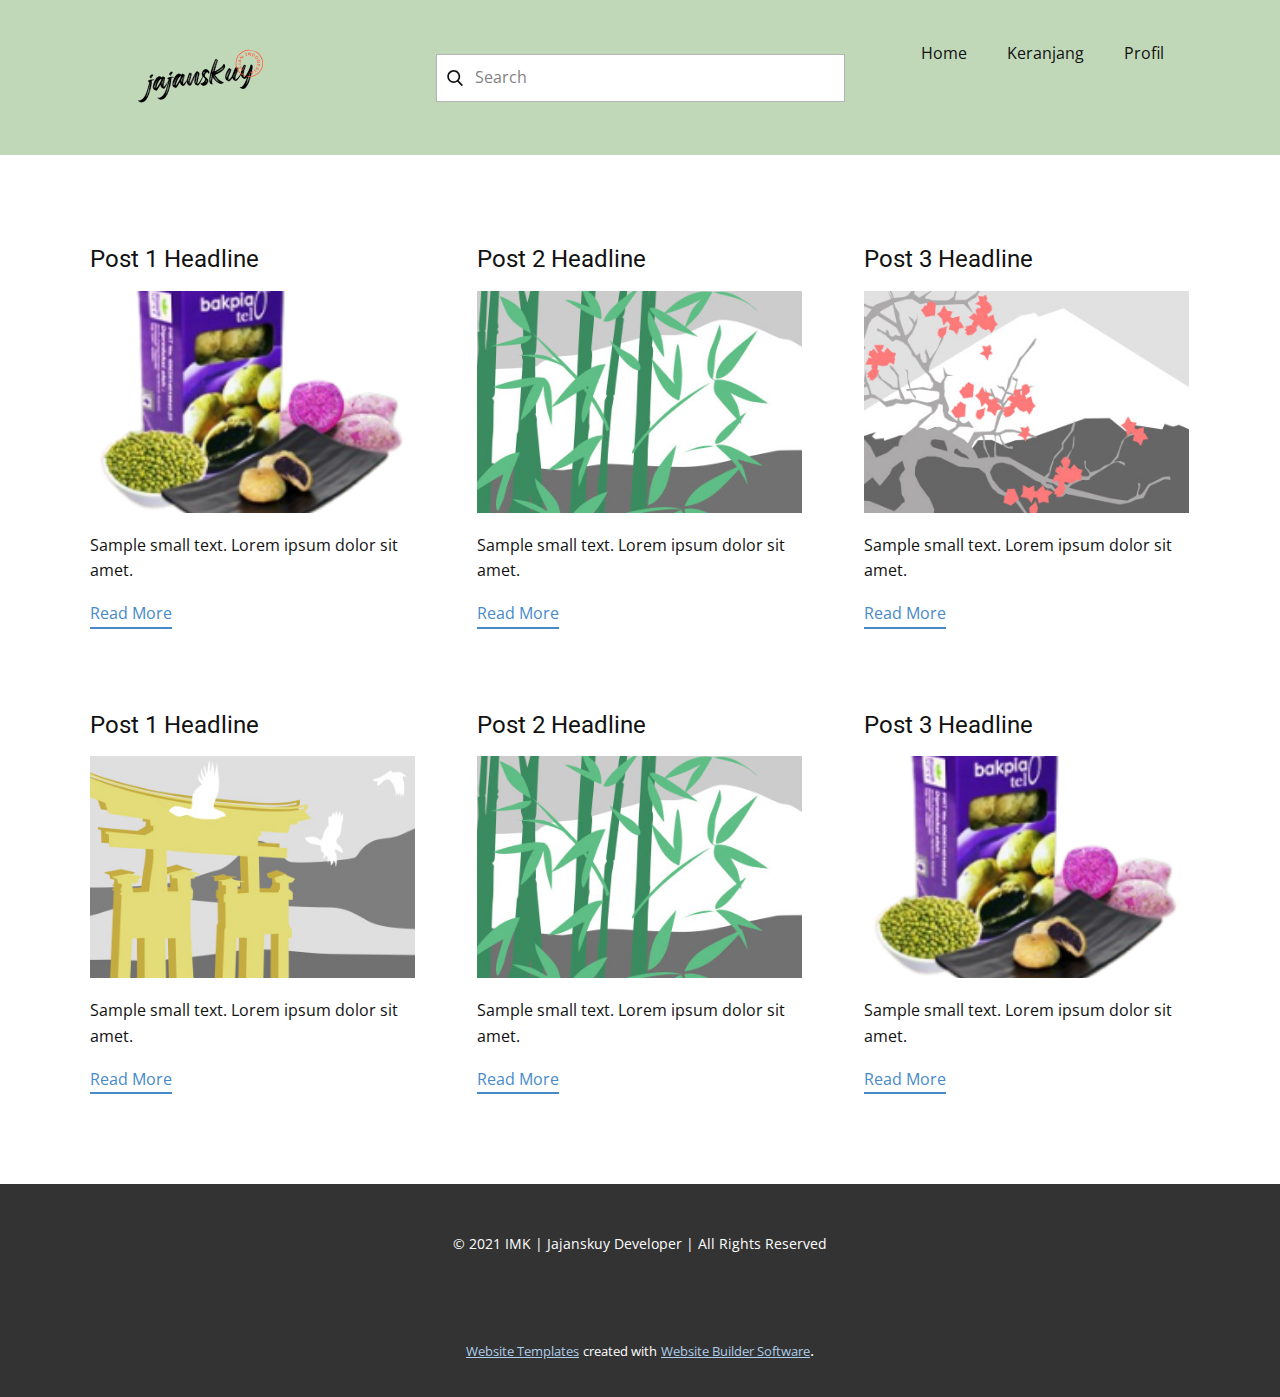
<file: blog/blog.html>
<html style="font-size: 16px;"><head>
    <meta name="viewport" content="width=device-width, initial-scale=1.0">
    <meta charset="utf-8">
    <meta name="keywords" content="">
    <meta name="description" content="">
    <meta name="page_type" content="np-template-header-footer-from-plugin">
    <title>Blog Template</title>
    <link rel="stylesheet" href="../nicepage.css" media="screen">
<link rel="stylesheet" href="../Blog-Template.css" media="screen">
    <script class="u-script" type="text/javascript" src="../jquery.js" defer=""></script>
    <script class="u-script" type="text/javascript" src="../nicepage.js" defer=""></script>
    <meta name="generator" content="Nicepage 4.2.0, nicepage.com">
    <link id="u-theme-google-font" rel="stylesheet" href="https://fonts.googleapis.com/css?family=Roboto:100,100i,300,300i,400,400i,500,500i,700,700i,900,900i|Open+Sans:300,300i,400,400i,600,600i,700,700i,800,800i">
    
    
    <script type="application/ld+json">{
		"@context": "http://schema.org",
		"@type": "Organization",
		"name": "",
		"logo": "images/2_150.png"
}</script>
    <meta name="theme-color" content="#478ac9">
  </head>
  <body class="u-body"><header class="u-clearfix u-custom-color-1 u-header u-header" id="sec-928f"><div class="u-clearfix u-sheet u-sheet-1">
        <a href="https://nicepage.com" class="u-image u-logo u-image-1" data-image-width="150" data-image-height="68">
          <img src="../images/2_150.png" class="u-logo-image u-logo-image-1">
        </a>
        <form action="#" method="get" class="u-border-1 u-border-grey-30 u-search u-search-left u-white u-search-1">
          <button class="u-search-button" type="submit">
            <span class="u-search-icon u-spacing-10">
              <svg class="u-svg-link" preserveAspectRatio="xMidYMin slice" viewBox="0 0 56.966 56.966"><use xmlns:xlink="http://www.w3.org/1999/xlink" xlink:href="#svg-10b7"></use></svg>
              <svg xmlns="http://www.w3.org/2000/svg" xmlns:xlink="http://www.w3.org/1999/xlink" version="1.1" id="svg-10b7" x="0px" y="0px" viewBox="0 0 56.966 56.966" style="enable-background:new 0 0 56.966 56.966;" xml:space="preserve" class="u-svg-content"><path d="M55.146,51.887L41.588,37.786c3.486-4.144,5.396-9.358,5.396-14.786c0-12.682-10.318-23-23-23s-23,10.318-23,23  s10.318,23,23,23c4.761,0,9.298-1.436,13.177-4.162l13.661,14.208c0.571,0.593,1.339,0.92,2.162,0.92  c0.779,0,1.518-0.297,2.079-0.837C56.255,54.982,56.293,53.08,55.146,51.887z M23.984,6c9.374,0,17,7.626,17,17s-7.626,17-17,17  s-17-7.626-17-17S14.61,6,23.984,6z"></path></svg>
            </span>
          </button>
          <input class="u-search-input u-search-input-1" type="search" name="search" value="" placeholder="Search">
        </form>
        <a href="https://nicepage.com/k/university-website-templates" class="u-border-1 u-border-active-palette-2-base u-border-hover-palette-1-base u-btn u-button-style u-none u-text-palette-1-base u-btn-1"></a>
        <nav class="u-menu u-menu-dropdown u-offcanvas u-menu-1">
          <div class="menu-collapse">
            <a class="u-button-style u-nav-link" href="#">
              <svg viewBox="0 0 24 24"><use xmlns:xlink="http://www.w3.org/1999/xlink" xlink:href="#menu-hamburger"></use></svg>
              <svg version="1.1" xmlns="http://www.w3.org/2000/svg" xmlns:xlink="http://www.w3.org/1999/xlink"><defs><symbol id="menu-hamburger" viewBox="0 0 16 16" style="width: 16px; height: 16px;"><rect y="1" width="16" height="2"></rect><rect y="7" width="16" height="2"></rect><rect y="13" width="16" height="2"></rect>
</symbol>
</defs></svg>
            </a>
          </div>
          <div class="u-custom-menu u-nav-container">
            <ul class="u-nav u-unstyled"><li class="u-nav-item"><a class="u-button-style u-nav-link" href="../Home.html">Home</a>
</li><li class="u-nav-item"><a class="u-button-style u-nav-link" href="../Keranjang.html">Keranjang</a>
</li><li class="u-nav-item"><a class="u-button-style u-nav-link" href="../Profil.html">Profil</a>
</li></ul>
          </div>
          <div class="u-custom-menu u-nav-container-collapse">
            <div class="u-black u-container-style u-inner-container-layout u-opacity u-opacity-95 u-sidenav">
              <div class="u-inner-container-layout u-sidenav-overflow">
                <div class="u-menu-close"></div>
                <ul class="u-align-center u-nav u-popupmenu-items u-unstyled u-nav-2"><li class="u-nav-item"><a class="u-button-style u-nav-link" href="../Home.html">Home</a>
</li><li class="u-nav-item"><a class="u-button-style u-nav-link" href="../Keranjang.html">Keranjang</a>
</li><li class="u-nav-item"><a class="u-button-style u-nav-link" href="../Profil.html">Profil</a>
</li></ul>
              </div>
            </div>
            <div class="u-black u-menu-overlay u-opacity u-opacity-70"></div>
          </div>
        </nav>
      </div></header>
    <section class="u-clearfix u-section-1" id="sec-e063">
      <div class="u-clearfix u-sheet u-valign-middle u-sheet-1"><!--blog--><!--blog_options_json--><!--{"type":"Recent","source":"","tags":"","count":""}--><!--/blog_options_json-->
        <div class="u-blog u-expanded-width u-repeater u-repeater-1"><!--blog_post-->
          <div class="u-blog-post u-container-style u-repeater-item u-white u-repeater-item-1">
            <div class="u-container-layout u-similar-container u-valign-top u-container-layout-1"><!--blog_post_header-->
              <h4 class="u-blog-control u-text u-text-1">
                <a class="u-post-header-link" href="../blog/post-5.html"><!--blog_post_header_content-->Post 1 Headline<!--/blog_post_header_content--></a>
              </h4><!--/blog_post_header--><!--blog_post_image-->
              <a class="u-post-header-link" href="../blog/post-5.html"><img alt="" class="u-blog-control u-expanded-width u-image u-image-default u-image-1" src="../images/image342.png"></a><!--/blog_post_image--><!--blog_post_content-->
              <div class="u-blog-control u-post-content u-text u-text-2 fr-view">Sample small text. Lorem ipsum dolor sit amet.</div><!--/blog_post_content--><!--blog_post_readmore-->
              <a href="../blog/post-5.html" class="u-blog-control u-border-2 u-border-palette-1-base u-btn u-btn-rectangle u-button-style u-none u-btn-1"><!--blog_post_readmore_content--><!--options_json--><!--{"content":"","defaultValue":"Read More"}--><!--/options_json-->Read More<!--/blog_post_readmore_content--></a><!--/blog_post_readmore-->
            </div>
          </div><div class="u-blog-post u-container-style u-repeater-item u-video-cover u-white">
            <div class="u-container-layout u-similar-container u-valign-top u-container-layout-2"><!--blog_post_header-->
              <h4 class="u-blog-control u-text u-text-3">
                <a class="u-post-header-link" href="../blog/post-4.html"><!--blog_post_header_content-->Post 2 Headline<!--/blog_post_header_content--></a>
              </h4><!--/blog_post_header--><!--blog_post_image-->
              <a class="u-post-header-link" href="../blog/post-4.html"><img alt="" class="u-blog-control u-expanded-width u-image u-image-default u-image-2" src="[data-uri]"></a><!--/blog_post_image--><!--blog_post_content-->
              <div class="u-blog-control u-post-content u-text u-text-4 fr-view">Sample small text. Lorem ipsum dolor sit amet.</div><!--/blog_post_content--><!--blog_post_readmore-->
              <a href="../blog/post-4.html" class="u-blog-control u-border-2 u-border-palette-1-base u-btn u-btn-rectangle u-button-style u-none u-btn-2"><!--blog_post_readmore_content--><!--options_json--><!--{"content":"","defaultValue":"Read More"}--><!--/options_json-->Read More<!--/blog_post_readmore_content--></a><!--/blog_post_readmore-->
            </div>
          </div><div class="u-blog-post u-container-style u-repeater-item u-video-cover u-white">
            <div class="u-container-layout u-similar-container u-valign-top u-container-layout-3"><!--blog_post_header-->
              <h4 class="u-blog-control u-text u-text-5">
                <a class="u-post-header-link" href="../blog/post-3.html"><!--blog_post_header_content-->Post 3 Headline<!--/blog_post_header_content--></a>
              </h4><!--/blog_post_header--><!--blog_post_image-->
              <a class="u-post-header-link" href="../blog/post-3.html"><img alt="" class="u-blog-control u-expanded-width u-image u-image-default u-image-3" src="[data-uri]"></a><!--/blog_post_image--><!--blog_post_content-->
              <div class="u-blog-control u-post-content u-text u-text-6 fr-view">Sample small text. Lorem ipsum dolor sit amet.</div><!--/blog_post_content--><!--blog_post_readmore-->
              <a href="../blog/post-3.html" class="u-blog-control u-border-2 u-border-palette-1-base u-btn u-btn-rectangle u-button-style u-none u-btn-3"><!--blog_post_readmore_content--><!--options_json--><!--{"content":"","defaultValue":"Read More"}--><!--/options_json-->Read More<!--/blog_post_readmore_content--></a><!--/blog_post_readmore-->
            </div>
          </div><div class="u-blog-post u-container-style u-repeater-item u-white u-repeater-item-1">
            <div class="u-container-layout u-similar-container u-valign-top u-container-layout-1"><!--blog_post_header-->
              <h4 class="u-blog-control u-text u-text-1">
                <a class="u-post-header-link" href="../blog/post-2.html"><!--blog_post_header_content-->Post 1 Headline<!--/blog_post_header_content--></a>
              </h4><!--/blog_post_header--><!--blog_post_image-->
              <a class="u-post-header-link" href="../blog/post-2.html"><img alt="" class="u-blog-control u-expanded-width u-image u-image-default u-image-1" src="[data-uri]"></a><!--/blog_post_image--><!--blog_post_content-->
              <div class="u-blog-control u-post-content u-text u-text-2 fr-view">Sample small text. Lorem ipsum dolor sit amet.</div><!--/blog_post_content--><!--blog_post_readmore-->
              <a href="../blog/post-2.html" class="u-blog-control u-border-2 u-border-palette-1-base u-btn u-btn-rectangle u-button-style u-none u-btn-1"><!--blog_post_readmore_content--><!--options_json--><!--{"content":"","defaultValue":"Read More"}--><!--/options_json-->Read More<!--/blog_post_readmore_content--></a><!--/blog_post_readmore-->
            </div>
          </div><div class="u-blog-post u-container-style u-repeater-item u-video-cover u-white">
            <div class="u-container-layout u-similar-container u-valign-top u-container-layout-2"><!--blog_post_header-->
              <h4 class="u-blog-control u-text u-text-3">
                <a class="u-post-header-link" href="../blog/post-1.html"><!--blog_post_header_content-->Post 2 Headline<!--/blog_post_header_content--></a>
              </h4><!--/blog_post_header--><!--blog_post_image-->
              <a class="u-post-header-link" href="../blog/post-1.html"><img alt="" class="u-blog-control u-expanded-width u-image u-image-default u-image-2" src="[data-uri]"></a><!--/blog_post_image--><!--blog_post_content-->
              <div class="u-blog-control u-post-content u-text u-text-4 fr-view">Sample small text. Lorem ipsum dolor sit amet.</div><!--/blog_post_content--><!--blog_post_readmore-->
              <a href="../blog/post-1.html" class="u-blog-control u-border-2 u-border-palette-1-base u-btn u-btn-rectangle u-button-style u-none u-btn-2"><!--blog_post_readmore_content--><!--options_json--><!--{"content":"","defaultValue":"Read More"}--><!--/options_json-->Read More<!--/blog_post_readmore_content--></a><!--/blog_post_readmore-->
            </div>
          </div><div class="u-blog-post u-container-style u-repeater-item u-video-cover u-white">
            <div class="u-container-layout u-similar-container u-valign-top u-container-layout-3"><!--blog_post_header-->
              <h4 class="u-blog-control u-text u-text-5">
                <a class="u-post-header-link" href="../blog/post.html"><!--blog_post_header_content-->Post 3 Headline<!--/blog_post_header_content--></a>
              </h4><!--/blog_post_header--><!--blog_post_image-->
              <a class="u-post-header-link" href="../blog/post.html"><img alt="" class="u-blog-control u-expanded-width u-image u-image-default u-image-3" src="../images/image341.png"></a><!--/blog_post_image--><!--blog_post_content-->
              <div class="u-blog-control u-post-content u-text u-text-6 fr-view">Sample small text. Lorem ipsum dolor sit amet.</div><!--/blog_post_content--><!--blog_post_readmore-->
              <a href="../blog/post.html" class="u-blog-control u-border-2 u-border-palette-1-base u-btn u-btn-rectangle u-button-style u-none u-btn-3"><!--blog_post_readmore_content--><!--options_json--><!--{"content":"","defaultValue":"Read More"}--><!--/options_json-->Read More<!--/blog_post_readmore_content--></a><!--/blog_post_readmore-->
            </div>
          </div><!--/blog_post--><!--blog_post-->
          <!--/blog_post--><!--blog_post-->
          <!--/blog_post-->
        </div><!--/blog-->
      </div>
    </section>
    
    
    <footer class="u-align-center u-clearfix u-footer u-grey-80 u-footer" id="sec-ecdf"><div class="u-clearfix u-sheet u-sheet-1">
        <p class="u-small-text u-text u-text-variant u-text-1"> © 2021 IMK | Jajanskuy Developer | All Rights Reserved</p>
      </div></footer>
    <section class="u-backlink u-clearfix u-grey-80">
      <a class="u-link" href="https://nicepage.com/website-templates" target="_blank">
        <span>Website Templates</span>
      </a>
      <p class="u-text">
        <span>created with</span>
      </p>
      <a class="u-link" href="" target="_blank">
        <span>Website Builder Software</span>
      </a>. 
    </section>
  
</body></html>
</file>
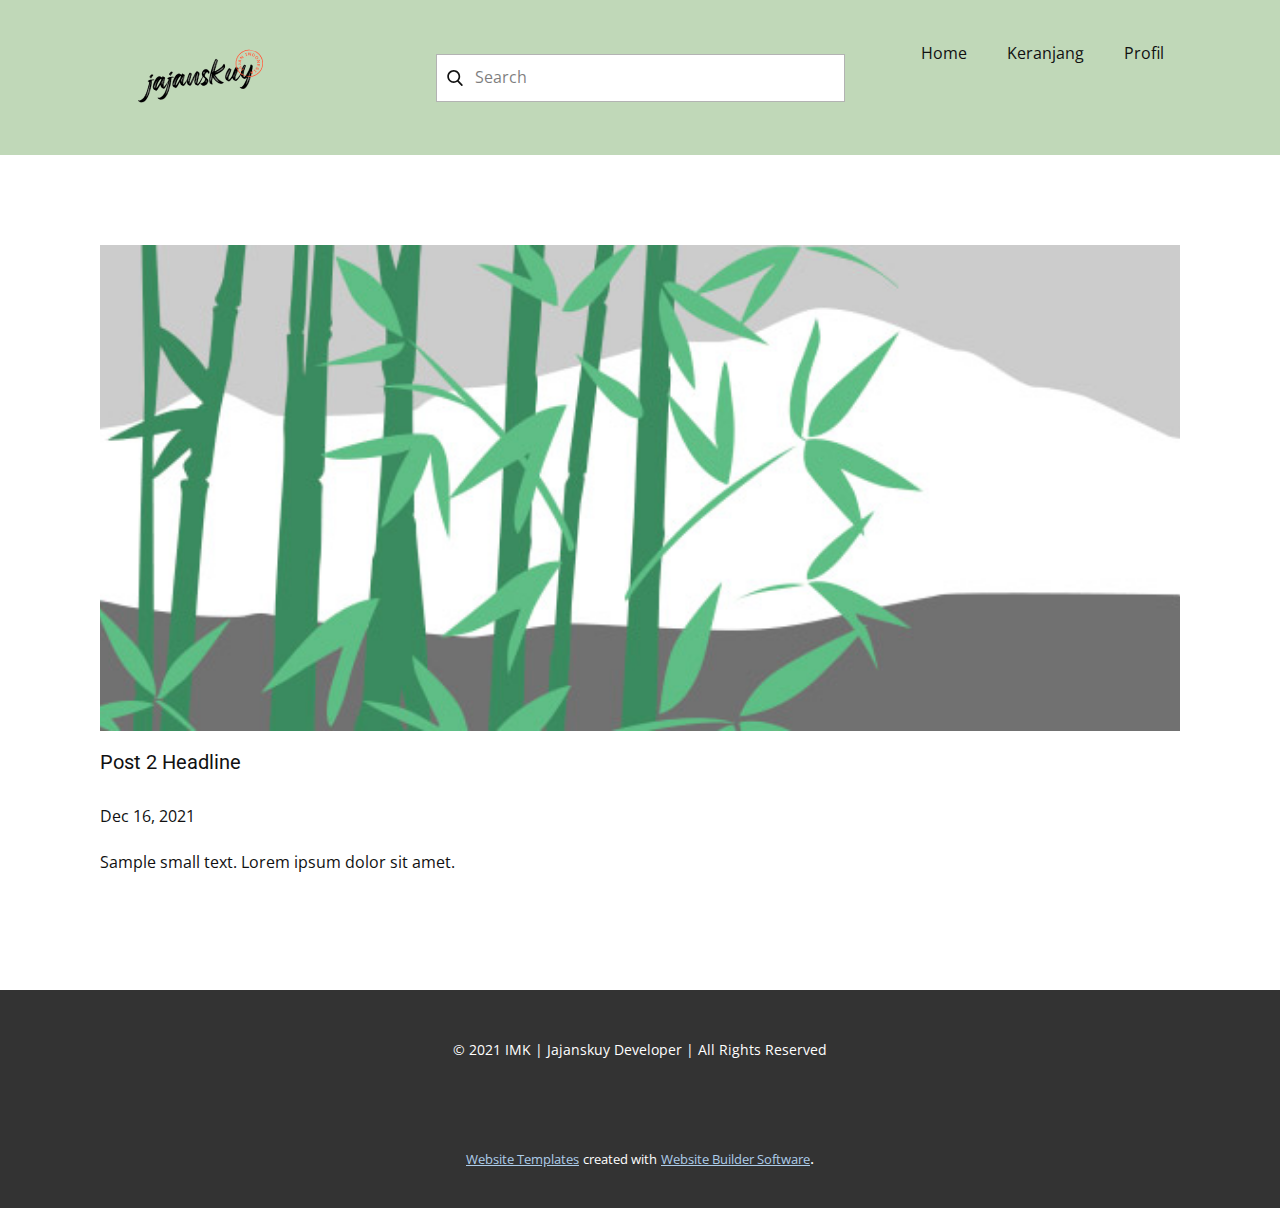
<file: blog/post-1.html>
<!doctype html>
<html style="font-size: 16px;"><head>
    <meta name="viewport" content="width=device-width, initial-scale=1.0">
    <meta charset="utf-8">
    <meta name="keywords" content="Post 1 Headline">
    <meta name="description" content="">
    <meta name="page_type" content="np-template-header-footer-from-plugin">
    <title>Post 2 Headline</title>
    <link rel="stylesheet" href="../nicepage.css" media="screen">
<link rel="stylesheet" href="../Post-Template.css" media="screen">
    <script class="u-script" type="text/javascript" src="../jquery.js" defer=""></script>
    <script class="u-script" type="text/javascript" src="../nicepage.js" defer=""></script>
    <meta name="generator" content="Nicepage 4.2.0, nicepage.com">
    <link id="u-theme-google-font" rel="stylesheet" href="https://fonts.googleapis.com/css?family=Roboto:100,100i,300,300i,400,400i,500,500i,700,700i,900,900i|Open+Sans:300,300i,400,400i,600,600i,700,700i,800,800i">
    
    
    <script type="application/ld+json">{
		"@context": "http://schema.org",
		"@type": "Organization",
		"name": "",
		"logo": "images/2_150.png"
}</script>
    <meta name="theme-color" content="#478ac9">
  </head>
  <body class="u-body"><header class="u-clearfix u-custom-color-1 u-header u-header" id="sec-928f"><div class="u-clearfix u-sheet u-sheet-1">
        <a href="https://nicepage.com" class="u-image u-logo u-image-1" data-image-width="150" data-image-height="68">
          <img src="../images/2_150.png" class="u-logo-image u-logo-image-1">
        </a>
        <form action="#" method="get" class="u-border-1 u-border-grey-30 u-search u-search-left u-white u-search-1">
          <button class="u-search-button" type="submit">
            <span class="u-search-icon u-spacing-10">
              <svg class="u-svg-link" preserveAspectRatio="xMidYMin slice" viewBox="0 0 56.966 56.966"><use xmlns:xlink="http://www.w3.org/1999/xlink" xlink:href="#svg-10b7"></use></svg>
              <svg xmlns="http://www.w3.org/2000/svg" xmlns:xlink="http://www.w3.org/1999/xlink" version="1.1" id="svg-10b7" x="0px" y="0px" viewBox="0 0 56.966 56.966" style="enable-background:new 0 0 56.966 56.966;" xml:space="preserve" class="u-svg-content"><path d="M55.146,51.887L41.588,37.786c3.486-4.144,5.396-9.358,5.396-14.786c0-12.682-10.318-23-23-23s-23,10.318-23,23  s10.318,23,23,23c4.761,0,9.298-1.436,13.177-4.162l13.661,14.208c0.571,0.593,1.339,0.92,2.162,0.92  c0.779,0,1.518-0.297,2.079-0.837C56.255,54.982,56.293,53.08,55.146,51.887z M23.984,6c9.374,0,17,7.626,17,17s-7.626,17-17,17  s-17-7.626-17-17S14.61,6,23.984,6z"></path></svg>
            </span>
          </button>
          <input class="u-search-input u-search-input-1" type="search" name="search" value="" placeholder="Search">
        </form>
        <a href="https://nicepage.com/k/university-website-templates" class="u-border-1 u-border-active-palette-2-base u-border-hover-palette-1-base u-btn u-button-style u-none u-text-palette-1-base u-btn-1"></a>
        <nav class="u-menu u-menu-dropdown u-offcanvas u-menu-1">
          <div class="menu-collapse">
            <a class="u-button-style u-nav-link" href="#">
              <svg viewBox="0 0 24 24"><use xmlns:xlink="http://www.w3.org/1999/xlink" xlink:href="#menu-hamburger"></use></svg>
              <svg version="1.1" xmlns="http://www.w3.org/2000/svg" xmlns:xlink="http://www.w3.org/1999/xlink"><defs><symbol id="menu-hamburger" viewBox="0 0 16 16" style="width: 16px; height: 16px;"><rect y="1" width="16" height="2"></rect><rect y="7" width="16" height="2"></rect><rect y="13" width="16" height="2"></rect>
</symbol>
</defs></svg>
            </a>
          </div>
          <div class="u-custom-menu u-nav-container">
            <ul class="u-nav u-unstyled"><li class="u-nav-item"><a class="u-button-style u-nav-link" href="../Home.html">Home</a>
</li><li class="u-nav-item"><a class="u-button-style u-nav-link" href="../Keranjang.html">Keranjang</a>
</li><li class="u-nav-item"><a class="u-button-style u-nav-link" href="../Profil.html">Profil</a>
</li></ul>
          </div>
          <div class="u-custom-menu u-nav-container-collapse">
            <div class="u-black u-container-style u-inner-container-layout u-opacity u-opacity-95 u-sidenav">
              <div class="u-inner-container-layout u-sidenav-overflow">
                <div class="u-menu-close"></div>
                <ul class="u-align-center u-nav u-popupmenu-items u-unstyled u-nav-2"><li class="u-nav-item"><a class="u-button-style u-nav-link" href="../Home.html">Home</a>
</li><li class="u-nav-item"><a class="u-button-style u-nav-link" href="../Keranjang.html">Keranjang</a>
</li><li class="u-nav-item"><a class="u-button-style u-nav-link" href="../Profil.html">Profil</a>
</li></ul>
              </div>
            </div>
            <div class="u-black u-menu-overlay u-opacity u-opacity-70"></div>
          </div>
        </nav>
      </div></header>
    <section class="u-align-center u-clearfix u-section-1" id="sec-ef3d">
      <div class="u-clearfix u-sheet u-valign-middle-md u-valign-middle-sm u-valign-middle-xs u-sheet-1"><!--post_details--><!--post_details_options_json--><!--{"source":""}--><!--/post_details_options_json--><!--blog_post-->
        <div class="u-container-style u-expanded-width u-post-details u-post-details-1">
          <div class="u-container-layout u-valign-middle u-container-layout-1"><!--blog_post_image-->
            <img alt="" class="u-blog-control u-expanded-width u-image u-image-default u-image-1" src="[data-uri]"><!--/blog_post_image--><!--blog_post_header-->
            <h2 class="u-blog-control u-text u-text-1">Post 2 Headline</h2><!--/blog_post_header--><!--blog_post_metadata-->
            <div class="u-blog-control u-metadata u-metadata-1"><!--blog_post_metadata_date-->
              <span class="u-meta-date u-meta-icon">Dec 16, 2021</span><!--/blog_post_metadata_date--><!--blog_post_metadata_category-->
              <!--/blog_post_metadata_category--><!--blog_post_metadata_comments-->
              <!--/blog_post_metadata_comments-->
            </div><!--/blog_post_metadata--><!--blog_post_content-->
            <div class="u-align-justify u-blog-control u-post-content u-text u-text-2 fr-view">
  Sample small text. Lorem ipsum dolor sit amet.
  </div><!--/blog_post_content-->
          </div>
        </div><!--/blog_post--><!--/post_details-->
      </div>
    </section>
    
    
    <footer class="u-align-center u-clearfix u-footer u-grey-80 u-footer" id="sec-ecdf"><div class="u-clearfix u-sheet u-sheet-1">
        <p class="u-small-text u-text u-text-variant u-text-1"> © 2021 IMK | Jajanskuy Developer | All Rights Reserved</p>
      </div></footer>
    <section class="u-backlink u-clearfix u-grey-80">
      <a class="u-link" href="https://nicepage.com/website-templates" target="_blank">
        <span>Website Templates</span>
      </a>
      <p class="u-text">
        <span>created with</span>
      </p>
      <a class="u-link" href="" target="_blank">
        <span>Website Builder Software</span>
      </a>. 
    </section>
  
</body></html>
</file>
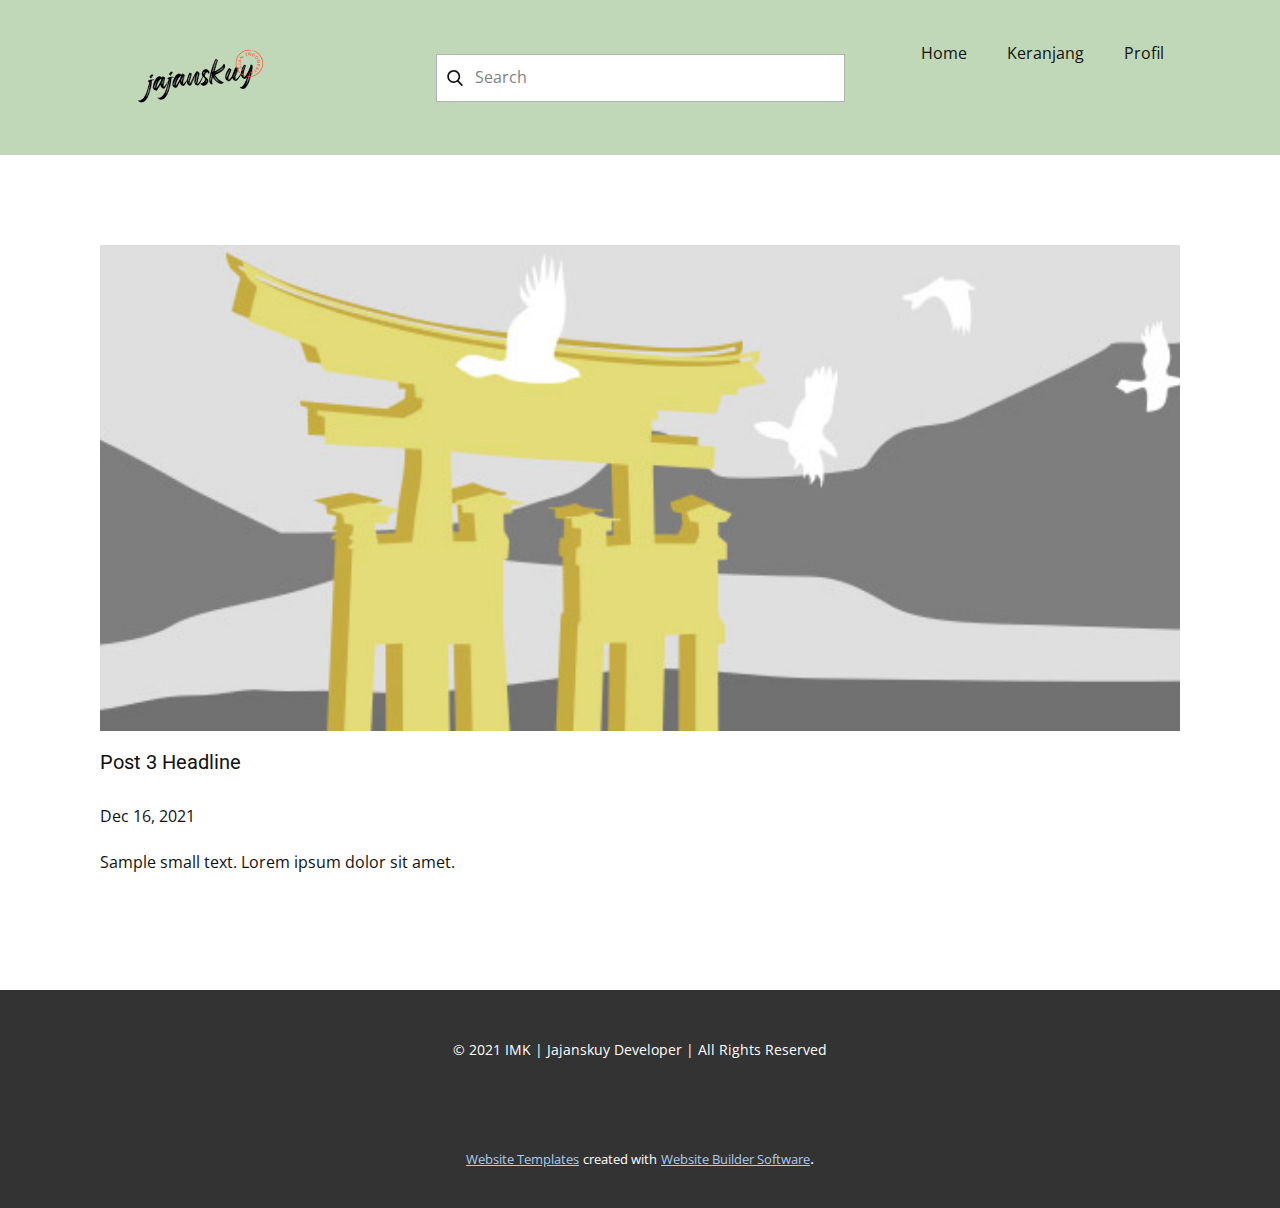
<file: blog/post-2.html>
<!doctype html>
<html style="font-size: 16px;"><head>
    <meta name="viewport" content="width=device-width, initial-scale=1.0">
    <meta charset="utf-8">
    <meta name="keywords" content="Post 1 Headline">
    <meta name="description" content="">
    <meta name="page_type" content="np-template-header-footer-from-plugin">
    <title>Post 3 Headline</title>
    <link rel="stylesheet" href="../nicepage.css" media="screen">
<link rel="stylesheet" href="../Post-Template.css" media="screen">
    <script class="u-script" type="text/javascript" src="../jquery.js" defer=""></script>
    <script class="u-script" type="text/javascript" src="../nicepage.js" defer=""></script>
    <meta name="generator" content="Nicepage 4.2.0, nicepage.com">
    <link id="u-theme-google-font" rel="stylesheet" href="https://fonts.googleapis.com/css?family=Roboto:100,100i,300,300i,400,400i,500,500i,700,700i,900,900i|Open+Sans:300,300i,400,400i,600,600i,700,700i,800,800i">
    
    
    <script type="application/ld+json">{
		"@context": "http://schema.org",
		"@type": "Organization",
		"name": "",
		"logo": "images/2_150.png"
}</script>
    <meta name="theme-color" content="#478ac9">
  </head>
  <body class="u-body"><header class="u-clearfix u-custom-color-1 u-header u-header" id="sec-928f"><div class="u-clearfix u-sheet u-sheet-1">
        <a href="https://nicepage.com" class="u-image u-logo u-image-1" data-image-width="150" data-image-height="68">
          <img src="../images/2_150.png" class="u-logo-image u-logo-image-1">
        </a>
        <form action="#" method="get" class="u-border-1 u-border-grey-30 u-search u-search-left u-white u-search-1">
          <button class="u-search-button" type="submit">
            <span class="u-search-icon u-spacing-10">
              <svg class="u-svg-link" preserveAspectRatio="xMidYMin slice" viewBox="0 0 56.966 56.966"><use xmlns:xlink="http://www.w3.org/1999/xlink" xlink:href="#svg-10b7"></use></svg>
              <svg xmlns="http://www.w3.org/2000/svg" xmlns:xlink="http://www.w3.org/1999/xlink" version="1.1" id="svg-10b7" x="0px" y="0px" viewBox="0 0 56.966 56.966" style="enable-background:new 0 0 56.966 56.966;" xml:space="preserve" class="u-svg-content"><path d="M55.146,51.887L41.588,37.786c3.486-4.144,5.396-9.358,5.396-14.786c0-12.682-10.318-23-23-23s-23,10.318-23,23  s10.318,23,23,23c4.761,0,9.298-1.436,13.177-4.162l13.661,14.208c0.571,0.593,1.339,0.92,2.162,0.92  c0.779,0,1.518-0.297,2.079-0.837C56.255,54.982,56.293,53.08,55.146,51.887z M23.984,6c9.374,0,17,7.626,17,17s-7.626,17-17,17  s-17-7.626-17-17S14.61,6,23.984,6z"></path></svg>
            </span>
          </button>
          <input class="u-search-input u-search-input-1" type="search" name="search" value="" placeholder="Search">
        </form>
        <a href="https://nicepage.com/k/university-website-templates" class="u-border-1 u-border-active-palette-2-base u-border-hover-palette-1-base u-btn u-button-style u-none u-text-palette-1-base u-btn-1"></a>
        <nav class="u-menu u-menu-dropdown u-offcanvas u-menu-1">
          <div class="menu-collapse">
            <a class="u-button-style u-nav-link" href="#">
              <svg viewBox="0 0 24 24"><use xmlns:xlink="http://www.w3.org/1999/xlink" xlink:href="#menu-hamburger"></use></svg>
              <svg version="1.1" xmlns="http://www.w3.org/2000/svg" xmlns:xlink="http://www.w3.org/1999/xlink"><defs><symbol id="menu-hamburger" viewBox="0 0 16 16" style="width: 16px; height: 16px;"><rect y="1" width="16" height="2"></rect><rect y="7" width="16" height="2"></rect><rect y="13" width="16" height="2"></rect>
</symbol>
</defs></svg>
            </a>
          </div>
          <div class="u-custom-menu u-nav-container">
            <ul class="u-nav u-unstyled"><li class="u-nav-item"><a class="u-button-style u-nav-link" href="../Home.html">Home</a>
</li><li class="u-nav-item"><a class="u-button-style u-nav-link" href="../Keranjang.html">Keranjang</a>
</li><li class="u-nav-item"><a class="u-button-style u-nav-link" href="../Profil.html">Profil</a>
</li></ul>
          </div>
          <div class="u-custom-menu u-nav-container-collapse">
            <div class="u-black u-container-style u-inner-container-layout u-opacity u-opacity-95 u-sidenav">
              <div class="u-inner-container-layout u-sidenav-overflow">
                <div class="u-menu-close"></div>
                <ul class="u-align-center u-nav u-popupmenu-items u-unstyled u-nav-2"><li class="u-nav-item"><a class="u-button-style u-nav-link" href="../Home.html">Home</a>
</li><li class="u-nav-item"><a class="u-button-style u-nav-link" href="../Keranjang.html">Keranjang</a>
</li><li class="u-nav-item"><a class="u-button-style u-nav-link" href="../Profil.html">Profil</a>
</li></ul>
              </div>
            </div>
            <div class="u-black u-menu-overlay u-opacity u-opacity-70"></div>
          </div>
        </nav>
      </div></header>
    <section class="u-align-center u-clearfix u-section-1" id="sec-ef3d">
      <div class="u-clearfix u-sheet u-valign-middle-md u-valign-middle-sm u-valign-middle-xs u-sheet-1"><!--post_details--><!--post_details_options_json--><!--{"source":""}--><!--/post_details_options_json--><!--blog_post-->
        <div class="u-container-style u-expanded-width u-post-details u-post-details-1">
          <div class="u-container-layout u-valign-middle u-container-layout-1"><!--blog_post_image-->
            <img alt="" class="u-blog-control u-expanded-width u-image u-image-default u-image-1" src="[data-uri]"><!--/blog_post_image--><!--blog_post_header-->
            <h2 class="u-blog-control u-text u-text-1">Post 3 Headline</h2><!--/blog_post_header--><!--blog_post_metadata-->
            <div class="u-blog-control u-metadata u-metadata-1"><!--blog_post_metadata_date-->
              <span class="u-meta-date u-meta-icon">Dec 16, 2021</span><!--/blog_post_metadata_date--><!--blog_post_metadata_category-->
              <!--/blog_post_metadata_category--><!--blog_post_metadata_comments-->
              <!--/blog_post_metadata_comments-->
            </div><!--/blog_post_metadata--><!--blog_post_content-->
            <div class="u-align-justify u-blog-control u-post-content u-text u-text-2 fr-view">
  Sample small text. Lorem ipsum dolor sit amet.
  </div><!--/blog_post_content-->
          </div>
        </div><!--/blog_post--><!--/post_details-->
      </div>
    </section>
    
    
    <footer class="u-align-center u-clearfix u-footer u-grey-80 u-footer" id="sec-ecdf"><div class="u-clearfix u-sheet u-sheet-1">
        <p class="u-small-text u-text u-text-variant u-text-1"> © 2021 IMK | Jajanskuy Developer | All Rights Reserved</p>
      </div></footer>
    <section class="u-backlink u-clearfix u-grey-80">
      <a class="u-link" href="https://nicepage.com/website-templates" target="_blank">
        <span>Website Templates</span>
      </a>
      <p class="u-text">
        <span>created with</span>
      </p>
      <a class="u-link" href="" target="_blank">
        <span>Website Builder Software</span>
      </a>. 
    </section>
  
</body></html>
</file>
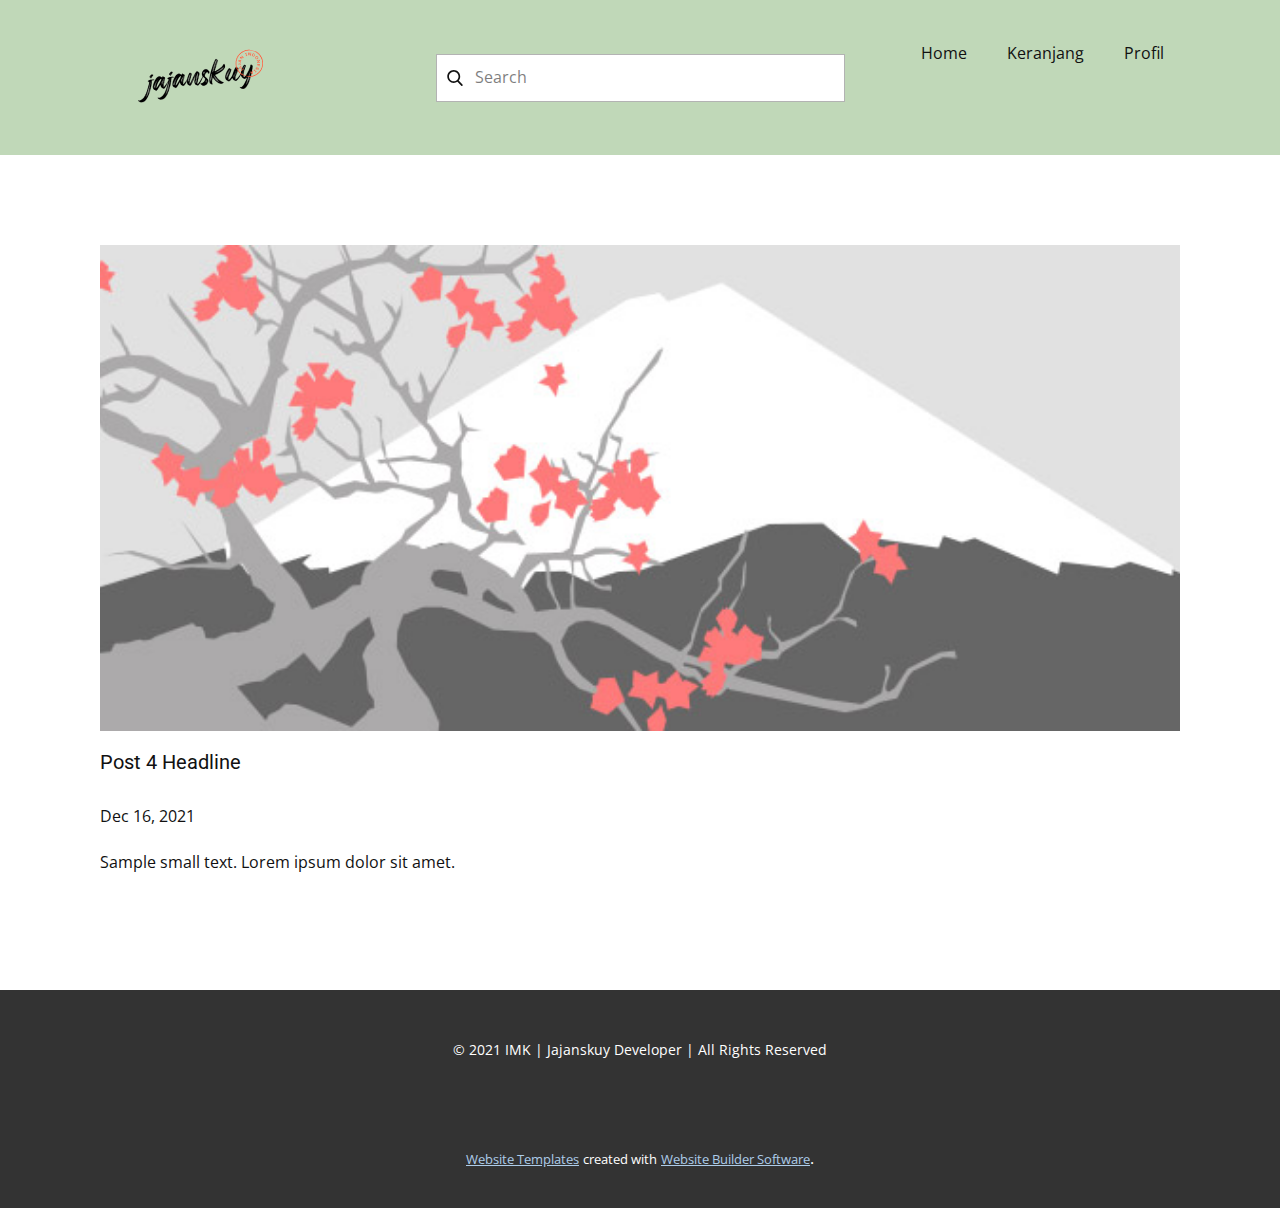
<file: blog/post-3.html>
<!doctype html>
<html style="font-size: 16px;"><head>
    <meta name="viewport" content="width=device-width, initial-scale=1.0">
    <meta charset="utf-8">
    <meta name="keywords" content="Post 1 Headline">
    <meta name="description" content="">
    <meta name="page_type" content="np-template-header-footer-from-plugin">
    <title>Post 4 Headline</title>
    <link rel="stylesheet" href="../nicepage.css" media="screen">
<link rel="stylesheet" href="../Post-Template.css" media="screen">
    <script class="u-script" type="text/javascript" src="../jquery.js" defer=""></script>
    <script class="u-script" type="text/javascript" src="../nicepage.js" defer=""></script>
    <meta name="generator" content="Nicepage 4.2.0, nicepage.com">
    <link id="u-theme-google-font" rel="stylesheet" href="https://fonts.googleapis.com/css?family=Roboto:100,100i,300,300i,400,400i,500,500i,700,700i,900,900i|Open+Sans:300,300i,400,400i,600,600i,700,700i,800,800i">
    
    
    <script type="application/ld+json">{
		"@context": "http://schema.org",
		"@type": "Organization",
		"name": "",
		"logo": "images/2_150.png"
}</script>
    <meta name="theme-color" content="#478ac9">
  </head>
  <body class="u-body"><header class="u-clearfix u-custom-color-1 u-header u-header" id="sec-928f"><div class="u-clearfix u-sheet u-sheet-1">
        <a href="https://nicepage.com" class="u-image u-logo u-image-1" data-image-width="150" data-image-height="68">
          <img src="../images/2_150.png" class="u-logo-image u-logo-image-1">
        </a>
        <form action="#" method="get" class="u-border-1 u-border-grey-30 u-search u-search-left u-white u-search-1">
          <button class="u-search-button" type="submit">
            <span class="u-search-icon u-spacing-10">
              <svg class="u-svg-link" preserveAspectRatio="xMidYMin slice" viewBox="0 0 56.966 56.966"><use xmlns:xlink="http://www.w3.org/1999/xlink" xlink:href="#svg-10b7"></use></svg>
              <svg xmlns="http://www.w3.org/2000/svg" xmlns:xlink="http://www.w3.org/1999/xlink" version="1.1" id="svg-10b7" x="0px" y="0px" viewBox="0 0 56.966 56.966" style="enable-background:new 0 0 56.966 56.966;" xml:space="preserve" class="u-svg-content"><path d="M55.146,51.887L41.588,37.786c3.486-4.144,5.396-9.358,5.396-14.786c0-12.682-10.318-23-23-23s-23,10.318-23,23  s10.318,23,23,23c4.761,0,9.298-1.436,13.177-4.162l13.661,14.208c0.571,0.593,1.339,0.92,2.162,0.92  c0.779,0,1.518-0.297,2.079-0.837C56.255,54.982,56.293,53.08,55.146,51.887z M23.984,6c9.374,0,17,7.626,17,17s-7.626,17-17,17  s-17-7.626-17-17S14.61,6,23.984,6z"></path></svg>
            </span>
          </button>
          <input class="u-search-input u-search-input-1" type="search" name="search" value="" placeholder="Search">
        </form>
        <a href="https://nicepage.com/k/university-website-templates" class="u-border-1 u-border-active-palette-2-base u-border-hover-palette-1-base u-btn u-button-style u-none u-text-palette-1-base u-btn-1"></a>
        <nav class="u-menu u-menu-dropdown u-offcanvas u-menu-1">
          <div class="menu-collapse">
            <a class="u-button-style u-nav-link" href="#">
              <svg viewBox="0 0 24 24"><use xmlns:xlink="http://www.w3.org/1999/xlink" xlink:href="#menu-hamburger"></use></svg>
              <svg version="1.1" xmlns="http://www.w3.org/2000/svg" xmlns:xlink="http://www.w3.org/1999/xlink"><defs><symbol id="menu-hamburger" viewBox="0 0 16 16" style="width: 16px; height: 16px;"><rect y="1" width="16" height="2"></rect><rect y="7" width="16" height="2"></rect><rect y="13" width="16" height="2"></rect>
</symbol>
</defs></svg>
            </a>
          </div>
          <div class="u-custom-menu u-nav-container">
            <ul class="u-nav u-unstyled"><li class="u-nav-item"><a class="u-button-style u-nav-link" href="../Home.html">Home</a>
</li><li class="u-nav-item"><a class="u-button-style u-nav-link" href="../Keranjang.html">Keranjang</a>
</li><li class="u-nav-item"><a class="u-button-style u-nav-link" href="../Profil.html">Profil</a>
</li></ul>
          </div>
          <div class="u-custom-menu u-nav-container-collapse">
            <div class="u-black u-container-style u-inner-container-layout u-opacity u-opacity-95 u-sidenav">
              <div class="u-inner-container-layout u-sidenav-overflow">
                <div class="u-menu-close"></div>
                <ul class="u-align-center u-nav u-popupmenu-items u-unstyled u-nav-2"><li class="u-nav-item"><a class="u-button-style u-nav-link" href="../Home.html">Home</a>
</li><li class="u-nav-item"><a class="u-button-style u-nav-link" href="../Keranjang.html">Keranjang</a>
</li><li class="u-nav-item"><a class="u-button-style u-nav-link" href="../Profil.html">Profil</a>
</li></ul>
              </div>
            </div>
            <div class="u-black u-menu-overlay u-opacity u-opacity-70"></div>
          </div>
        </nav>
      </div></header>
    <section class="u-align-center u-clearfix u-section-1" id="sec-ef3d">
      <div class="u-clearfix u-sheet u-valign-middle-md u-valign-middle-sm u-valign-middle-xs u-sheet-1"><!--post_details--><!--post_details_options_json--><!--{"source":""}--><!--/post_details_options_json--><!--blog_post-->
        <div class="u-container-style u-expanded-width u-post-details u-post-details-1">
          <div class="u-container-layout u-valign-middle u-container-layout-1"><!--blog_post_image-->
            <img alt="" class="u-blog-control u-expanded-width u-image u-image-default u-image-1" src="[data-uri]"><!--/blog_post_image--><!--blog_post_header-->
            <h2 class="u-blog-control u-text u-text-1">Post 4 Headline</h2><!--/blog_post_header--><!--blog_post_metadata-->
            <div class="u-blog-control u-metadata u-metadata-1"><!--blog_post_metadata_date-->
              <span class="u-meta-date u-meta-icon">Dec 16, 2021</span><!--/blog_post_metadata_date--><!--blog_post_metadata_category-->
              <!--/blog_post_metadata_category--><!--blog_post_metadata_comments-->
              <!--/blog_post_metadata_comments-->
            </div><!--/blog_post_metadata--><!--blog_post_content-->
            <div class="u-align-justify u-blog-control u-post-content u-text u-text-2 fr-view">
  Sample small text. Lorem ipsum dolor sit amet.
  </div><!--/blog_post_content-->
          </div>
        </div><!--/blog_post--><!--/post_details-->
      </div>
    </section>
    
    
    <footer class="u-align-center u-clearfix u-footer u-grey-80 u-footer" id="sec-ecdf"><div class="u-clearfix u-sheet u-sheet-1">
        <p class="u-small-text u-text u-text-variant u-text-1"> © 2021 IMK | Jajanskuy Developer | All Rights Reserved</p>
      </div></footer>
    <section class="u-backlink u-clearfix u-grey-80">
      <a class="u-link" href="https://nicepage.com/website-templates" target="_blank">
        <span>Website Templates</span>
      </a>
      <p class="u-text">
        <span>created with</span>
      </p>
      <a class="u-link" href="" target="_blank">
        <span>Website Builder Software</span>
      </a>. 
    </section>
  
</body></html>
</file>
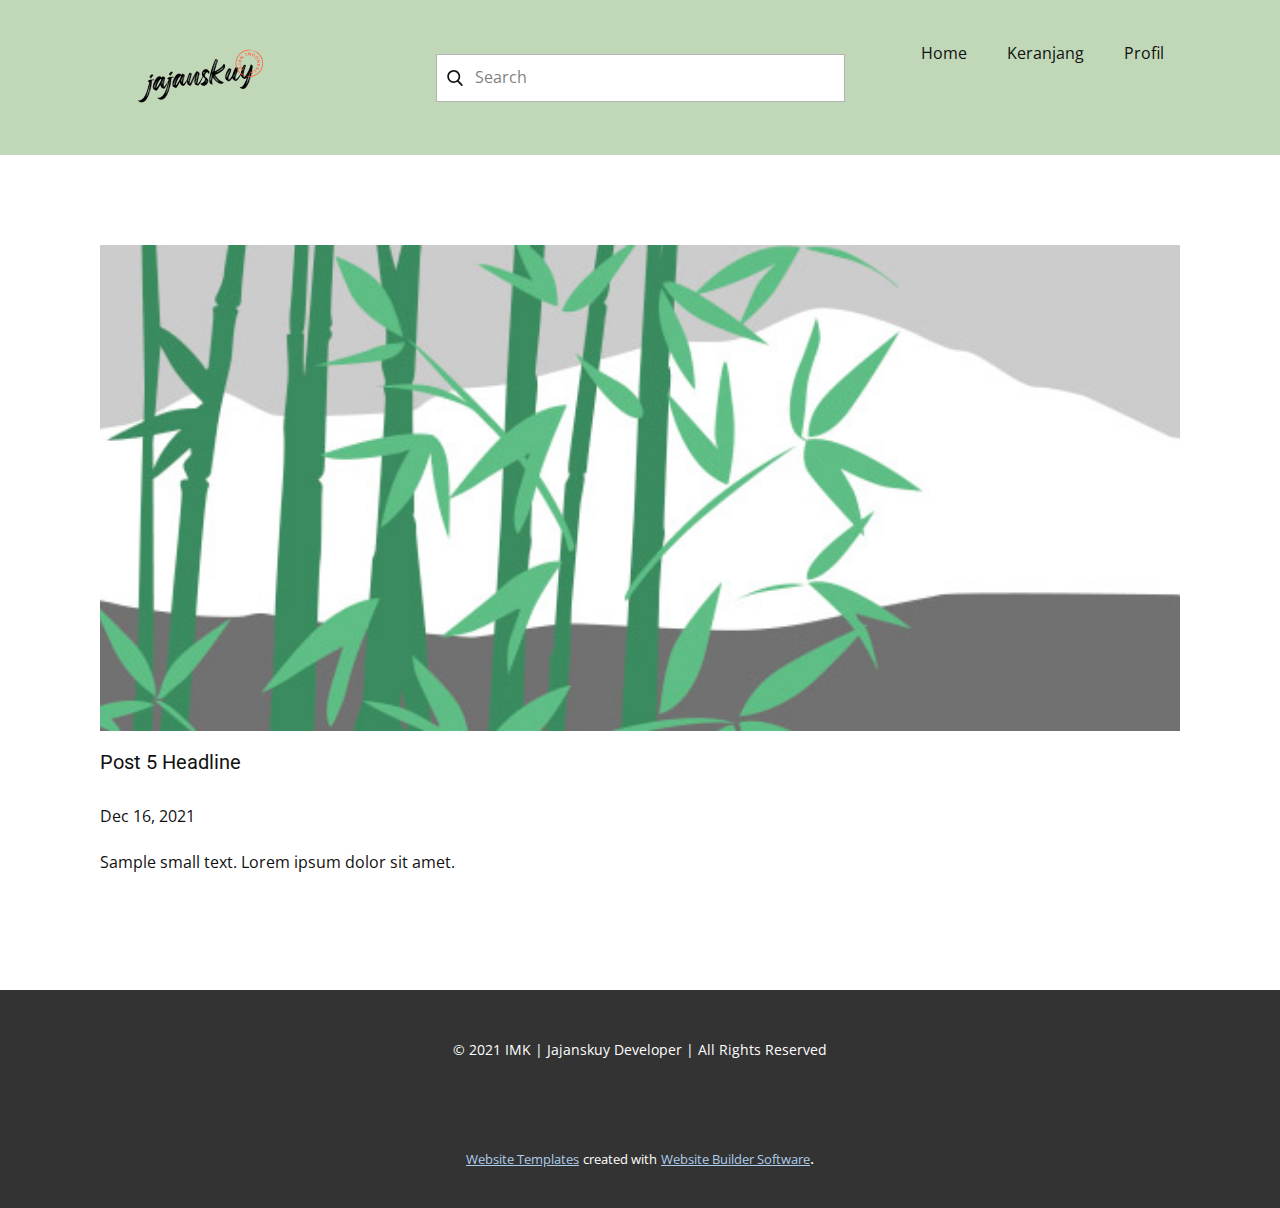
<file: blog/post-4.html>
<!doctype html>
<html style="font-size: 16px;"><head>
    <meta name="viewport" content="width=device-width, initial-scale=1.0">
    <meta charset="utf-8">
    <meta name="keywords" content="Post 1 Headline">
    <meta name="description" content="">
    <meta name="page_type" content="np-template-header-footer-from-plugin">
    <title>Post 5 Headline</title>
    <link rel="stylesheet" href="../nicepage.css" media="screen">
<link rel="stylesheet" href="../Post-Template.css" media="screen">
    <script class="u-script" type="text/javascript" src="../jquery.js" defer=""></script>
    <script class="u-script" type="text/javascript" src="../nicepage.js" defer=""></script>
    <meta name="generator" content="Nicepage 4.2.0, nicepage.com">
    <link id="u-theme-google-font" rel="stylesheet" href="https://fonts.googleapis.com/css?family=Roboto:100,100i,300,300i,400,400i,500,500i,700,700i,900,900i|Open+Sans:300,300i,400,400i,600,600i,700,700i,800,800i">
    
    
    <script type="application/ld+json">{
		"@context": "http://schema.org",
		"@type": "Organization",
		"name": "",
		"logo": "images/2_150.png"
}</script>
    <meta name="theme-color" content="#478ac9">
  </head>
  <body class="u-body"><header class="u-clearfix u-custom-color-1 u-header u-header" id="sec-928f"><div class="u-clearfix u-sheet u-sheet-1">
        <a href="https://nicepage.com" class="u-image u-logo u-image-1" data-image-width="150" data-image-height="68">
          <img src="../images/2_150.png" class="u-logo-image u-logo-image-1">
        </a>
        <form action="#" method="get" class="u-border-1 u-border-grey-30 u-search u-search-left u-white u-search-1">
          <button class="u-search-button" type="submit">
            <span class="u-search-icon u-spacing-10">
              <svg class="u-svg-link" preserveAspectRatio="xMidYMin slice" viewBox="0 0 56.966 56.966"><use xmlns:xlink="http://www.w3.org/1999/xlink" xlink:href="#svg-10b7"></use></svg>
              <svg xmlns="http://www.w3.org/2000/svg" xmlns:xlink="http://www.w3.org/1999/xlink" version="1.1" id="svg-10b7" x="0px" y="0px" viewBox="0 0 56.966 56.966" style="enable-background:new 0 0 56.966 56.966;" xml:space="preserve" class="u-svg-content"><path d="M55.146,51.887L41.588,37.786c3.486-4.144,5.396-9.358,5.396-14.786c0-12.682-10.318-23-23-23s-23,10.318-23,23  s10.318,23,23,23c4.761,0,9.298-1.436,13.177-4.162l13.661,14.208c0.571,0.593,1.339,0.92,2.162,0.92  c0.779,0,1.518-0.297,2.079-0.837C56.255,54.982,56.293,53.08,55.146,51.887z M23.984,6c9.374,0,17,7.626,17,17s-7.626,17-17,17  s-17-7.626-17-17S14.61,6,23.984,6z"></path></svg>
            </span>
          </button>
          <input class="u-search-input u-search-input-1" type="search" name="search" value="" placeholder="Search">
        </form>
        <a href="https://nicepage.com/k/university-website-templates" class="u-border-1 u-border-active-palette-2-base u-border-hover-palette-1-base u-btn u-button-style u-none u-text-palette-1-base u-btn-1"></a>
        <nav class="u-menu u-menu-dropdown u-offcanvas u-menu-1">
          <div class="menu-collapse">
            <a class="u-button-style u-nav-link" href="#">
              <svg viewBox="0 0 24 24"><use xmlns:xlink="http://www.w3.org/1999/xlink" xlink:href="#menu-hamburger"></use></svg>
              <svg version="1.1" xmlns="http://www.w3.org/2000/svg" xmlns:xlink="http://www.w3.org/1999/xlink"><defs><symbol id="menu-hamburger" viewBox="0 0 16 16" style="width: 16px; height: 16px;"><rect y="1" width="16" height="2"></rect><rect y="7" width="16" height="2"></rect><rect y="13" width="16" height="2"></rect>
</symbol>
</defs></svg>
            </a>
          </div>
          <div class="u-custom-menu u-nav-container">
            <ul class="u-nav u-unstyled"><li class="u-nav-item"><a class="u-button-style u-nav-link" href="../Home.html">Home</a>
</li><li class="u-nav-item"><a class="u-button-style u-nav-link" href="../Keranjang.html">Keranjang</a>
</li><li class="u-nav-item"><a class="u-button-style u-nav-link" href="../Profil.html">Profil</a>
</li></ul>
          </div>
          <div class="u-custom-menu u-nav-container-collapse">
            <div class="u-black u-container-style u-inner-container-layout u-opacity u-opacity-95 u-sidenav">
              <div class="u-inner-container-layout u-sidenav-overflow">
                <div class="u-menu-close"></div>
                <ul class="u-align-center u-nav u-popupmenu-items u-unstyled u-nav-2"><li class="u-nav-item"><a class="u-button-style u-nav-link" href="../Home.html">Home</a>
</li><li class="u-nav-item"><a class="u-button-style u-nav-link" href="../Keranjang.html">Keranjang</a>
</li><li class="u-nav-item"><a class="u-button-style u-nav-link" href="../Profil.html">Profil</a>
</li></ul>
              </div>
            </div>
            <div class="u-black u-menu-overlay u-opacity u-opacity-70"></div>
          </div>
        </nav>
      </div></header>
    <section class="u-align-center u-clearfix u-section-1" id="sec-ef3d">
      <div class="u-clearfix u-sheet u-valign-middle-md u-valign-middle-sm u-valign-middle-xs u-sheet-1"><!--post_details--><!--post_details_options_json--><!--{"source":""}--><!--/post_details_options_json--><!--blog_post-->
        <div class="u-container-style u-expanded-width u-post-details u-post-details-1">
          <div class="u-container-layout u-valign-middle u-container-layout-1"><!--blog_post_image-->
            <img alt="" class="u-blog-control u-expanded-width u-image u-image-default u-image-1" src="[data-uri]"><!--/blog_post_image--><!--blog_post_header-->
            <h2 class="u-blog-control u-text u-text-1">Post 5 Headline</h2><!--/blog_post_header--><!--blog_post_metadata-->
            <div class="u-blog-control u-metadata u-metadata-1"><!--blog_post_metadata_date-->
              <span class="u-meta-date u-meta-icon">Dec 16, 2021</span><!--/blog_post_metadata_date--><!--blog_post_metadata_category-->
              <!--/blog_post_metadata_category--><!--blog_post_metadata_comments-->
              <!--/blog_post_metadata_comments-->
            </div><!--/blog_post_metadata--><!--blog_post_content-->
            <div class="u-align-justify u-blog-control u-post-content u-text u-text-2 fr-view">
  Sample small text. Lorem ipsum dolor sit amet.
  </div><!--/blog_post_content-->
          </div>
        </div><!--/blog_post--><!--/post_details-->
      </div>
    </section>
    
    
    <footer class="u-align-center u-clearfix u-footer u-grey-80 u-footer" id="sec-ecdf"><div class="u-clearfix u-sheet u-sheet-1">
        <p class="u-small-text u-text u-text-variant u-text-1"> © 2021 IMK | Jajanskuy Developer | All Rights Reserved</p>
      </div></footer>
    <section class="u-backlink u-clearfix u-grey-80">
      <a class="u-link" href="https://nicepage.com/website-templates" target="_blank">
        <span>Website Templates</span>
      </a>
      <p class="u-text">
        <span>created with</span>
      </p>
      <a class="u-link" href="" target="_blank">
        <span>Website Builder Software</span>
      </a>. 
    </section>
  
</body></html>
</file>
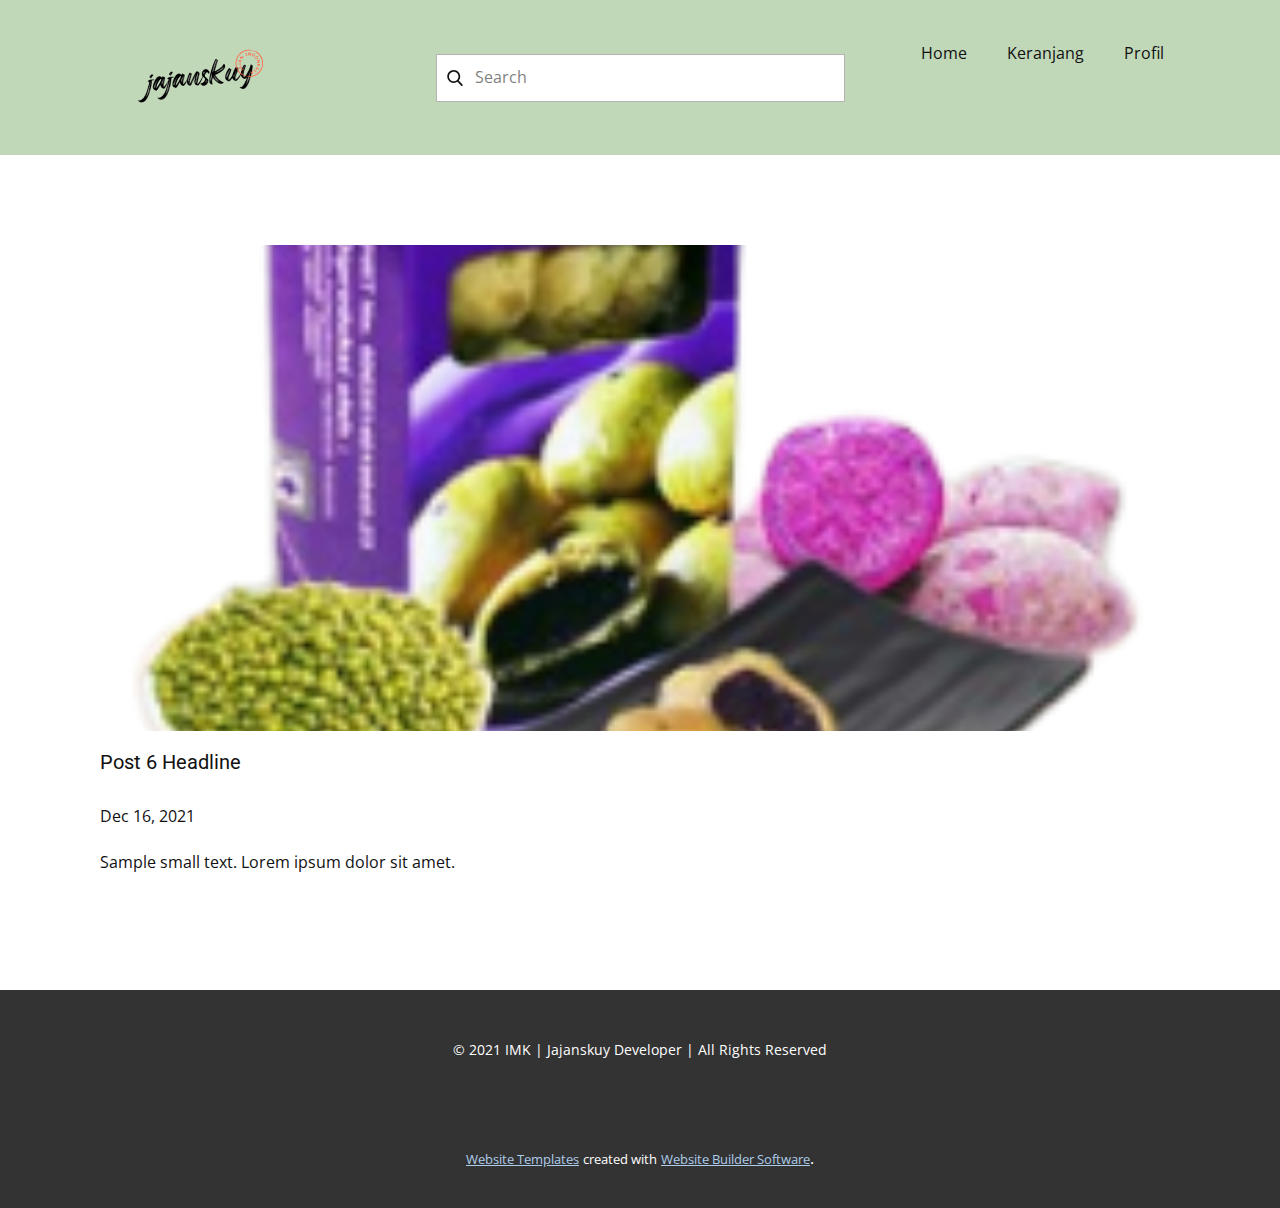
<file: blog/post-5.html>
<!doctype html>
<html style="font-size: 16px;"><head>
    <meta name="viewport" content="width=device-width, initial-scale=1.0">
    <meta charset="utf-8">
    <meta name="keywords" content="Post 1 Headline">
    <meta name="description" content="">
    <meta name="page_type" content="np-template-header-footer-from-plugin">
    <title>Post 6 Headline</title>
    <link rel="stylesheet" href="../nicepage.css" media="screen">
<link rel="stylesheet" href="../Post-Template.css" media="screen">
    <script class="u-script" type="text/javascript" src="../jquery.js" defer=""></script>
    <script class="u-script" type="text/javascript" src="../nicepage.js" defer=""></script>
    <meta name="generator" content="Nicepage 4.2.0, nicepage.com">
    <link id="u-theme-google-font" rel="stylesheet" href="https://fonts.googleapis.com/css?family=Roboto:100,100i,300,300i,400,400i,500,500i,700,700i,900,900i|Open+Sans:300,300i,400,400i,600,600i,700,700i,800,800i">
    
    
    <script type="application/ld+json">{
		"@context": "http://schema.org",
		"@type": "Organization",
		"name": "",
		"logo": "images/2_150.png"
}</script>
    <meta name="theme-color" content="#478ac9">
  </head>
  <body class="u-body"><header class="u-clearfix u-custom-color-1 u-header u-header" id="sec-928f"><div class="u-clearfix u-sheet u-sheet-1">
        <a href="https://nicepage.com" class="u-image u-logo u-image-1" data-image-width="150" data-image-height="68">
          <img src="../images/2_150.png" class="u-logo-image u-logo-image-1">
        </a>
        <form action="#" method="get" class="u-border-1 u-border-grey-30 u-search u-search-left u-white u-search-1">
          <button class="u-search-button" type="submit">
            <span class="u-search-icon u-spacing-10">
              <svg class="u-svg-link" preserveAspectRatio="xMidYMin slice" viewBox="0 0 56.966 56.966"><use xmlns:xlink="http://www.w3.org/1999/xlink" xlink:href="#svg-10b7"></use></svg>
              <svg xmlns="http://www.w3.org/2000/svg" xmlns:xlink="http://www.w3.org/1999/xlink" version="1.1" id="svg-10b7" x="0px" y="0px" viewBox="0 0 56.966 56.966" style="enable-background:new 0 0 56.966 56.966;" xml:space="preserve" class="u-svg-content"><path d="M55.146,51.887L41.588,37.786c3.486-4.144,5.396-9.358,5.396-14.786c0-12.682-10.318-23-23-23s-23,10.318-23,23  s10.318,23,23,23c4.761,0,9.298-1.436,13.177-4.162l13.661,14.208c0.571,0.593,1.339,0.92,2.162,0.92  c0.779,0,1.518-0.297,2.079-0.837C56.255,54.982,56.293,53.08,55.146,51.887z M23.984,6c9.374,0,17,7.626,17,17s-7.626,17-17,17  s-17-7.626-17-17S14.61,6,23.984,6z"></path></svg>
            </span>
          </button>
          <input class="u-search-input u-search-input-1" type="search" name="search" value="" placeholder="Search">
        </form>
        <a href="https://nicepage.com/k/university-website-templates" class="u-border-1 u-border-active-palette-2-base u-border-hover-palette-1-base u-btn u-button-style u-none u-text-palette-1-base u-btn-1"></a>
        <nav class="u-menu u-menu-dropdown u-offcanvas u-menu-1">
          <div class="menu-collapse">
            <a class="u-button-style u-nav-link" href="#">
              <svg viewBox="0 0 24 24"><use xmlns:xlink="http://www.w3.org/1999/xlink" xlink:href="#menu-hamburger"></use></svg>
              <svg version="1.1" xmlns="http://www.w3.org/2000/svg" xmlns:xlink="http://www.w3.org/1999/xlink"><defs><symbol id="menu-hamburger" viewBox="0 0 16 16" style="width: 16px; height: 16px;"><rect y="1" width="16" height="2"></rect><rect y="7" width="16" height="2"></rect><rect y="13" width="16" height="2"></rect>
</symbol>
</defs></svg>
            </a>
          </div>
          <div class="u-custom-menu u-nav-container">
            <ul class="u-nav u-unstyled"><li class="u-nav-item"><a class="u-button-style u-nav-link" href="../Home.html">Home</a>
</li><li class="u-nav-item"><a class="u-button-style u-nav-link" href="../Keranjang.html">Keranjang</a>
</li><li class="u-nav-item"><a class="u-button-style u-nav-link" href="../Profil.html">Profil</a>
</li></ul>
          </div>
          <div class="u-custom-menu u-nav-container-collapse">
            <div class="u-black u-container-style u-inner-container-layout u-opacity u-opacity-95 u-sidenav">
              <div class="u-inner-container-layout u-sidenav-overflow">
                <div class="u-menu-close"></div>
                <ul class="u-align-center u-nav u-popupmenu-items u-unstyled u-nav-2"><li class="u-nav-item"><a class="u-button-style u-nav-link" href="../Home.html">Home</a>
</li><li class="u-nav-item"><a class="u-button-style u-nav-link" href="../Keranjang.html">Keranjang</a>
</li><li class="u-nav-item"><a class="u-button-style u-nav-link" href="../Profil.html">Profil</a>
</li></ul>
              </div>
            </div>
            <div class="u-black u-menu-overlay u-opacity u-opacity-70"></div>
          </div>
        </nav>
      </div></header>
    <section class="u-align-center u-clearfix u-section-1" id="sec-ef3d">
      <div class="u-clearfix u-sheet u-valign-middle-md u-valign-middle-sm u-valign-middle-xs u-sheet-1"><!--post_details--><!--post_details_options_json--><!--{"source":""}--><!--/post_details_options_json--><!--blog_post-->
        <div class="u-container-style u-expanded-width u-post-details u-post-details-1">
          <div class="u-container-layout u-valign-middle u-container-layout-1"><!--blog_post_image-->
            <img alt="" class="u-blog-control u-expanded-width u-image u-image-default u-image-1" src="../images/image342.png"><!--/blog_post_image--><!--blog_post_header-->
            <h2 class="u-blog-control u-text u-text-1">Post 6 Headline</h2><!--/blog_post_header--><!--blog_post_metadata-->
            <div class="u-blog-control u-metadata u-metadata-1"><!--blog_post_metadata_date-->
              <span class="u-meta-date u-meta-icon">Dec 16, 2021</span><!--/blog_post_metadata_date--><!--blog_post_metadata_category-->
              <!--/blog_post_metadata_category--><!--blog_post_metadata_comments-->
              <!--/blog_post_metadata_comments-->
            </div><!--/blog_post_metadata--><!--blog_post_content-->
            <div class="u-align-justify u-blog-control u-post-content u-text u-text-2 fr-view">
  Sample small text. Lorem ipsum dolor sit amet.
  </div><!--/blog_post_content-->
          </div>
        </div><!--/blog_post--><!--/post_details-->
      </div>
    </section>
    
    
    <footer class="u-align-center u-clearfix u-footer u-grey-80 u-footer" id="sec-ecdf"><div class="u-clearfix u-sheet u-sheet-1">
        <p class="u-small-text u-text u-text-variant u-text-1"> © 2021 IMK | Jajanskuy Developer | All Rights Reserved</p>
      </div></footer>
    <section class="u-backlink u-clearfix u-grey-80">
      <a class="u-link" href="https://nicepage.com/website-templates" target="_blank">
        <span>Website Templates</span>
      </a>
      <p class="u-text">
        <span>created with</span>
      </p>
      <a class="u-link" href="" target="_blank">
        <span>Website Builder Software</span>
      </a>. 
    </section>
  
</body></html>
</file>
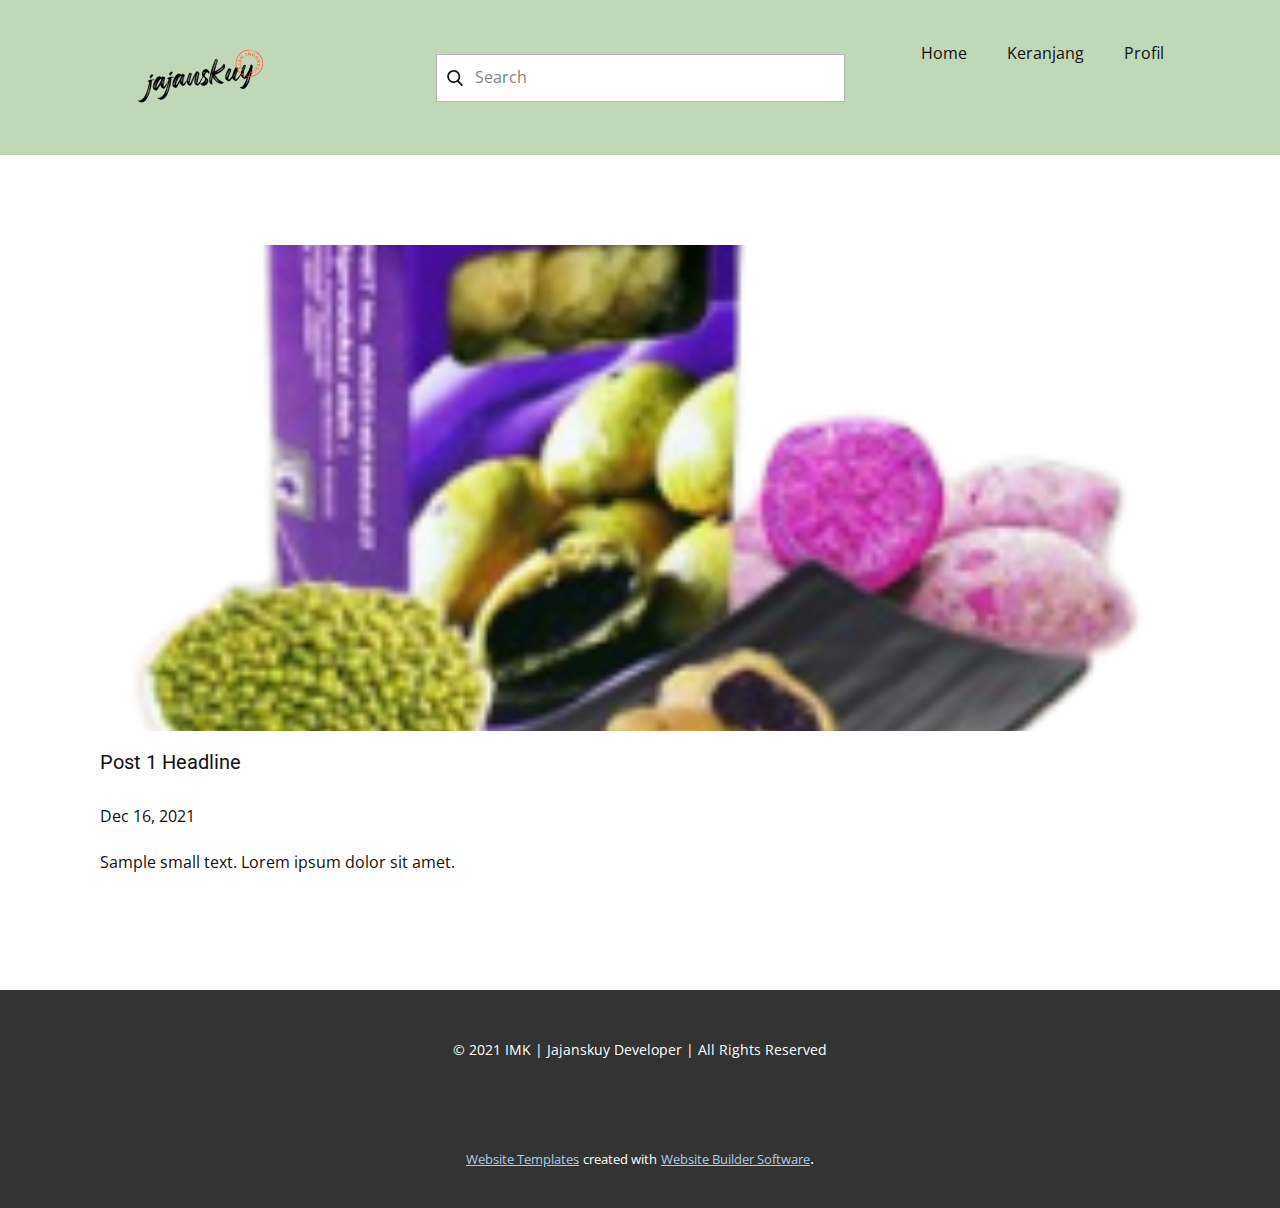
<file: blog/post.html>
<!doctype html>
<html style="font-size: 16px;"><head>
    <meta name="viewport" content="width=device-width, initial-scale=1.0">
    <meta charset="utf-8">
    <meta name="keywords" content="Post 1 Headline">
    <meta name="description" content="">
    <meta name="page_type" content="np-template-header-footer-from-plugin">
    <title>Post 1 Headline</title>
    <link rel="stylesheet" href="../nicepage.css" media="screen">
<link rel="stylesheet" href="../Post-Template.css" media="screen">
    <script class="u-script" type="text/javascript" src="../jquery.js" defer=""></script>
    <script class="u-script" type="text/javascript" src="../nicepage.js" defer=""></script>
    <meta name="generator" content="Nicepage 4.2.0, nicepage.com">
    <link id="u-theme-google-font" rel="stylesheet" href="https://fonts.googleapis.com/css?family=Roboto:100,100i,300,300i,400,400i,500,500i,700,700i,900,900i|Open+Sans:300,300i,400,400i,600,600i,700,700i,800,800i">
    
    
    <script type="application/ld+json">{
		"@context": "http://schema.org",
		"@type": "Organization",
		"name": "",
		"logo": "images/2_150.png"
}</script>
    <meta name="theme-color" content="#478ac9">
  </head>
  <body class="u-body"><header class="u-clearfix u-custom-color-1 u-header u-header" id="sec-928f"><div class="u-clearfix u-sheet u-sheet-1">
        <a href="https://nicepage.com" class="u-image u-logo u-image-1" data-image-width="150" data-image-height="68">
          <img src="../images/2_150.png" class="u-logo-image u-logo-image-1">
        </a>
        <form action="#" method="get" class="u-border-1 u-border-grey-30 u-search u-search-left u-white u-search-1">
          <button class="u-search-button" type="submit">
            <span class="u-search-icon u-spacing-10">
              <svg class="u-svg-link" preserveAspectRatio="xMidYMin slice" viewBox="0 0 56.966 56.966"><use xmlns:xlink="http://www.w3.org/1999/xlink" xlink:href="#svg-10b7"></use></svg>
              <svg xmlns="http://www.w3.org/2000/svg" xmlns:xlink="http://www.w3.org/1999/xlink" version="1.1" id="svg-10b7" x="0px" y="0px" viewBox="0 0 56.966 56.966" style="enable-background:new 0 0 56.966 56.966;" xml:space="preserve" class="u-svg-content"><path d="M55.146,51.887L41.588,37.786c3.486-4.144,5.396-9.358,5.396-14.786c0-12.682-10.318-23-23-23s-23,10.318-23,23  s10.318,23,23,23c4.761,0,9.298-1.436,13.177-4.162l13.661,14.208c0.571,0.593,1.339,0.92,2.162,0.92  c0.779,0,1.518-0.297,2.079-0.837C56.255,54.982,56.293,53.08,55.146,51.887z M23.984,6c9.374,0,17,7.626,17,17s-7.626,17-17,17  s-17-7.626-17-17S14.61,6,23.984,6z"></path></svg>
            </span>
          </button>
          <input class="u-search-input u-search-input-1" type="search" name="search" value="" placeholder="Search">
        </form>
        <a href="https://nicepage.com/k/university-website-templates" class="u-border-1 u-border-active-palette-2-base u-border-hover-palette-1-base u-btn u-button-style u-none u-text-palette-1-base u-btn-1"></a>
        <nav class="u-menu u-menu-dropdown u-offcanvas u-menu-1">
          <div class="menu-collapse">
            <a class="u-button-style u-nav-link" href="#">
              <svg viewBox="0 0 24 24"><use xmlns:xlink="http://www.w3.org/1999/xlink" xlink:href="#menu-hamburger"></use></svg>
              <svg version="1.1" xmlns="http://www.w3.org/2000/svg" xmlns:xlink="http://www.w3.org/1999/xlink"><defs><symbol id="menu-hamburger" viewBox="0 0 16 16" style="width: 16px; height: 16px;"><rect y="1" width="16" height="2"></rect><rect y="7" width="16" height="2"></rect><rect y="13" width="16" height="2"></rect>
</symbol>
</defs></svg>
            </a>
          </div>
          <div class="u-custom-menu u-nav-container">
            <ul class="u-nav u-unstyled"><li class="u-nav-item"><a class="u-button-style u-nav-link" href="../Home.html">Home</a>
</li><li class="u-nav-item"><a class="u-button-style u-nav-link" href="../Keranjang.html">Keranjang</a>
</li><li class="u-nav-item"><a class="u-button-style u-nav-link" href="../Profil.html">Profil</a>
</li></ul>
          </div>
          <div class="u-custom-menu u-nav-container-collapse">
            <div class="u-black u-container-style u-inner-container-layout u-opacity u-opacity-95 u-sidenav">
              <div class="u-inner-container-layout u-sidenav-overflow">
                <div class="u-menu-close"></div>
                <ul class="u-align-center u-nav u-popupmenu-items u-unstyled u-nav-2"><li class="u-nav-item"><a class="u-button-style u-nav-link" href="../Home.html">Home</a>
</li><li class="u-nav-item"><a class="u-button-style u-nav-link" href="../Keranjang.html">Keranjang</a>
</li><li class="u-nav-item"><a class="u-button-style u-nav-link" href="../Profil.html">Profil</a>
</li></ul>
              </div>
            </div>
            <div class="u-black u-menu-overlay u-opacity u-opacity-70"></div>
          </div>
        </nav>
      </div></header>
    <section class="u-align-center u-clearfix u-section-1" id="sec-ef3d">
      <div class="u-clearfix u-sheet u-valign-middle-md u-valign-middle-sm u-valign-middle-xs u-sheet-1"><!--post_details--><!--post_details_options_json--><!--{"source":""}--><!--/post_details_options_json--><!--blog_post-->
        <div class="u-container-style u-expanded-width u-post-details u-post-details-1">
          <div class="u-container-layout u-valign-middle u-container-layout-1"><!--blog_post_image-->
            <img alt="" class="u-blog-control u-expanded-width u-image u-image-default u-image-1" src="../images/image341.png"><!--/blog_post_image--><!--blog_post_header-->
            <h2 class="u-blog-control u-text u-text-1">Post 1 Headline</h2><!--/blog_post_header--><!--blog_post_metadata-->
            <div class="u-blog-control u-metadata u-metadata-1"><!--blog_post_metadata_date-->
              <span class="u-meta-date u-meta-icon">Dec 16, 2021</span><!--/blog_post_metadata_date--><!--blog_post_metadata_category-->
              <!--/blog_post_metadata_category--><!--blog_post_metadata_comments-->
              <!--/blog_post_metadata_comments-->
            </div><!--/blog_post_metadata--><!--blog_post_content-->
            <div class="u-align-justify u-blog-control u-post-content u-text u-text-2 fr-view">
  Sample small text. Lorem ipsum dolor sit amet.
  </div><!--/blog_post_content-->
          </div>
        </div><!--/blog_post--><!--/post_details-->
      </div>
    </section>
    
    
    <footer class="u-align-center u-clearfix u-footer u-grey-80 u-footer" id="sec-ecdf"><div class="u-clearfix u-sheet u-sheet-1">
        <p class="u-small-text u-text u-text-variant u-text-1"> © 2021 IMK | Jajanskuy Developer | All Rights Reserved</p>
      </div></footer>
    <section class="u-backlink u-clearfix u-grey-80">
      <a class="u-link" href="https://nicepage.com/website-templates" target="_blank">
        <span>Website Templates</span>
      </a>
      <p class="u-text">
        <span>created with</span>
      </p>
      <a class="u-link" href="" target="_blank">
        <span>Website Builder Software</span>
      </a>. 
    </section>
  
</body></html>
</file>
